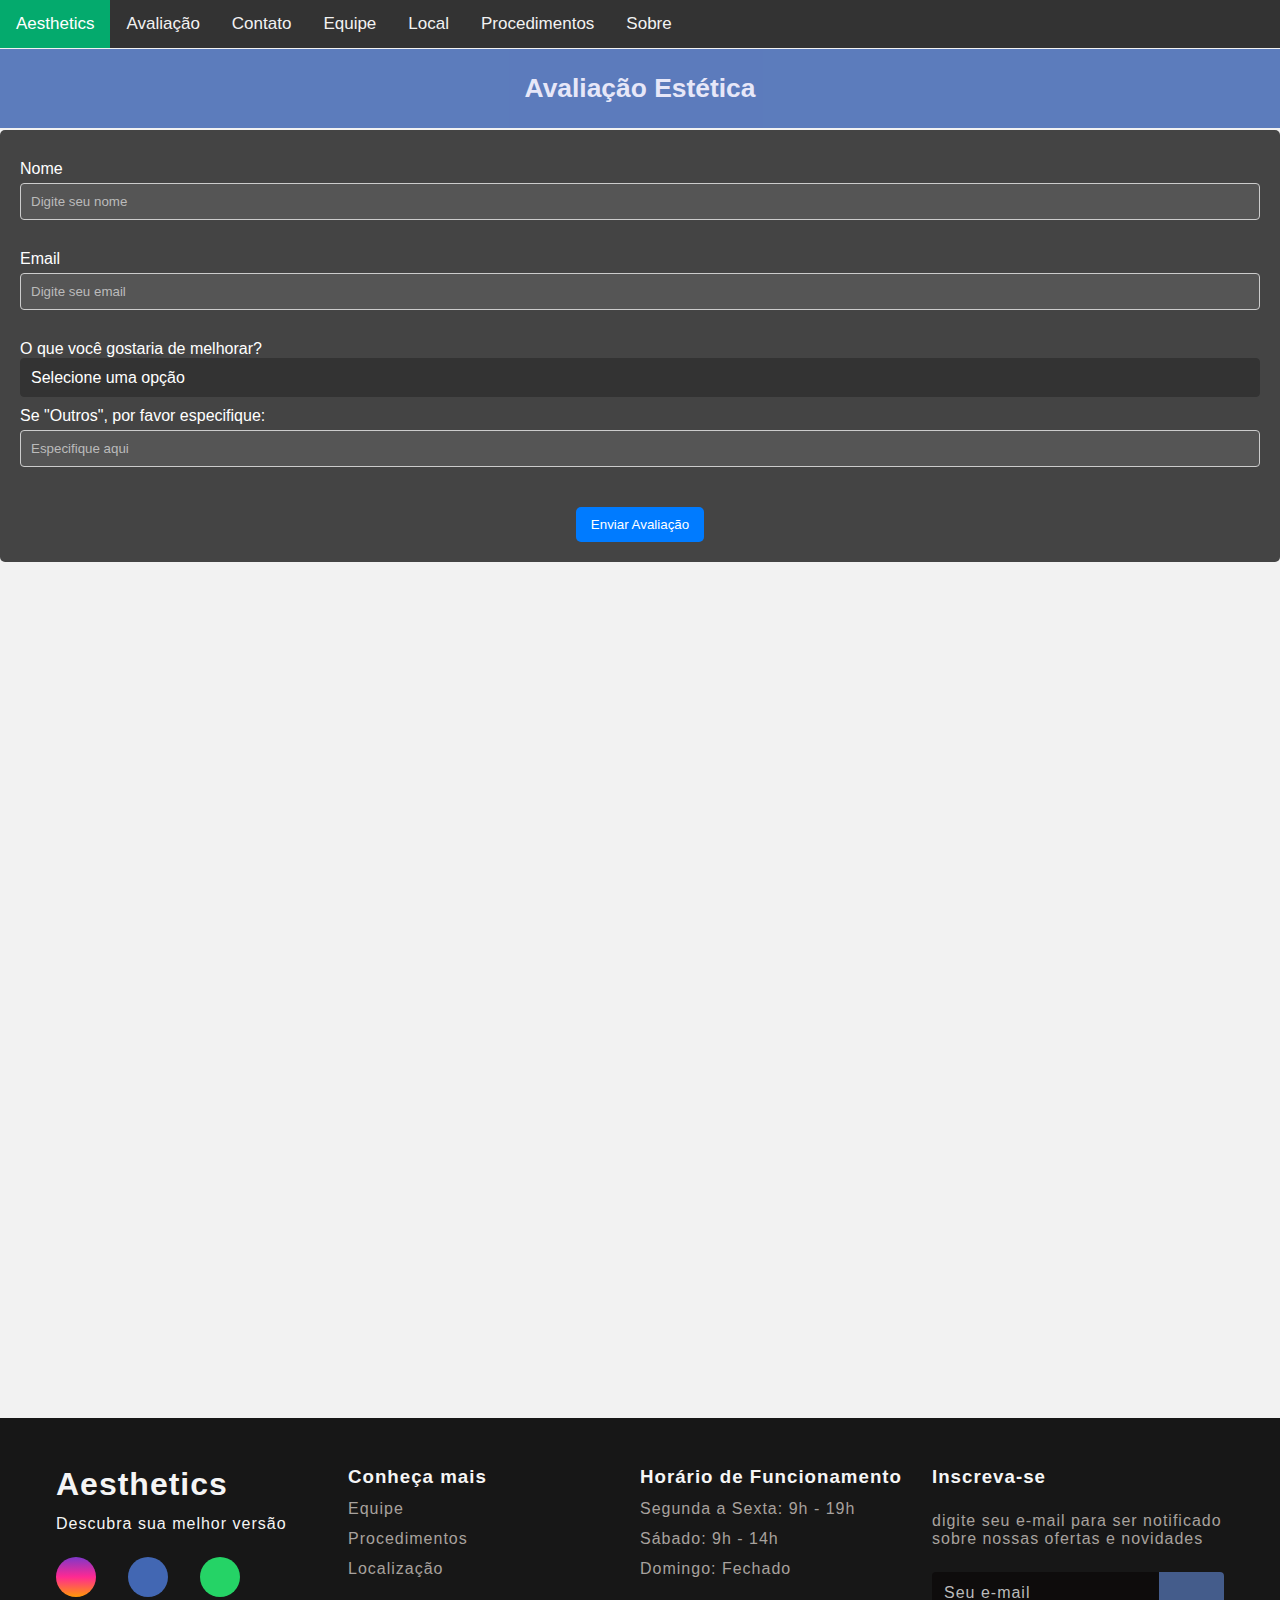
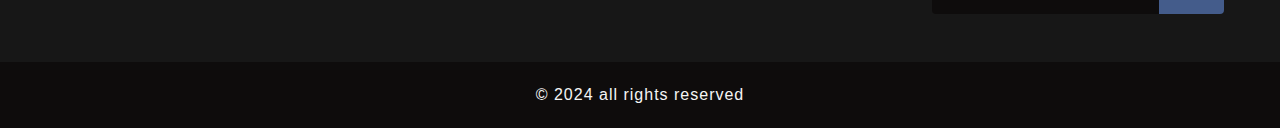
<file: avaliacao.html>
<!DOCTYPE html>
<html lang="en">
<head>
    <meta charset="UTF-8">
    <meta name="viewport" content="width=device-width, initial-scale=1.0">
    <title>Aesthetics: Descubra as melhores opções estéticas com nossa avaliação Especializada</title>
    <link rel="stylesheet" href="styles.css">
    <link rel="stylesheet" href="https://cdnjs.cloudflare.com/ajax/libs/font-awesome/4.7.0/css/font-awesome.min.css">    
    <link rel="stylesheet" href="https://cdnjs.cloudflare.com/ajax/libs/font-awesome/6.6.0/css/all.min.css" integrity="sha512-Kc323vGBEqzTmouAECnVceyQqyqdsSiqLQISBL29aUW4U/M7pSPA/gEUZQqv1cwx4OnYxTxve5UMg5GT6L4JJg==" crossorigin="anonymous" referrerpolicy="no-referrer" />
</head>
<body>

<div class="topnav" id="myTopnav">
  <a href="index.html" class="active">Aesthetics</a>
  <a href="avaliacao.html">Avaliação</a>
  <a href="contato.html">Contato</a>
  <a href="Equipe.html">Equipe</a>
  <a href="local.html">Local</a>
  <a href="procedimentos.html">Procedimentos</a>
  <a href="sobre.html">Sobre</a>
  <a href="javascript:void(0);" class="icon" onclick="myFunction()">
    <i class="fa fa-bars"></i>
  </a>
</div>

<main>
  <div class="container">
    <div id="titulo">
      <h2>Avaliação Estética</h2>
    </div>
    <form action="https://formspree.io/f/xnnqnzvj" method="POST" class="form-container">
        <label for="name">Nome</label>
        <input type="text" id="name" name="name" placeholder="Digite seu nome" required>

        <label for="email">Email</label>
        <input type="email" id="email" name="email" placeholder="Digite seu email" required>

        <label for="improvement">O que você gostaria de melhorar?</label>
        <select id="improvement" name="improvement" required>
            <option value="">Selecione uma opção</option>
            <option value="Emagrecimento">Emagrecimento</option>
            <option value="Definição muscular">Definição muscular</option>
            <option value="Celulite">Celulite</option>
            <option value="Flacidez corporal">Flacidez corporal</option>
            <option value="Estrias">Estrias</option>
            <option value="Contorno corporal">Contorno corporal</option>
            <option value="Pele mais jovem">Pele mais jovem</option>
            <option value="Olheiras">Olheiras</option>
            <option value="Rugas">Rugas</option>
            <option value="Pele com acne">Pele com acne</option>
            <option value="Tônus facial">Tônus facial</option>
            <option value="Hidratação facial">Hidratação facial</option>
            <option value="Outros">Outros</option>
        </select>

        <label for="other">Se "Outros", por favor especifique:</label>
        <input type="text" id="other" name="other" placeholder="Especifique aqui">

        <button type="submit" class="btn">Enviar Avaliação</button>
      </form>
  </div>
</main>
<script>
  document.querySelector('.form-container').addEventListener('submit', function(event) {
      event.preventDefault(); 
  
      const formData = new FormData(this);
      const successMessage = document.createElement('div');
      successMessage.style.color = 'green';
      successMessage.textContent = 'Avaliação enviada com sucesso! Retornaremos em breve.';
  
      
      fetch('https://formspree.io/f/xnnqnzvj', {
          method: 'POST',
          headers: {
              'Accept': 'application/json'
          },
          body: formData
      })
      .then(response => {
          if (response.ok) {
              this.appendChild(successMessage); 
              this.reset(); 
              setTimeout(() => {
                  successMessage.remove(); 
              }, 10000);
          } else {
              throw new Error('Erro ao enviar o formulário');
          }
      })
      .catch(error => {
          console.error('Erro:', error);
      });
  });
  </script>
  

<script>
function myFunction() {
    var x = document.getElementById("myTopnav");
    if (x.className === "topnav") {
        x.className += " responsive";
    } else {
        x.className = "topnav";
    }
}
</script>

<footer>
  <div id="footer_content">
    <div id="footer_contacts">
      <h1>Aesthetics</h1>
      <p>Descubra sua melhor versão </p>

      <div id="footer_social_media">
        <a href="https://www.instagram.com" class="footer-link" id="instagram">
          <i class="fa-brands fa-instagram"></i>
        </a>
        <a href="https://www.facebook.com" class="footer-link" id="facebook">
          <i class="fa-brands fa-facebook-f"></i>
        </a>
        <a href="https://wa.me/" class="footer-link" id="whatsapp">
          <i class="fa-brands fa-whatsapp"></i>
        </a>
      </div>
    </div>

    <ul class="footer-list">
      <li>
        <h3>Conheça mais</h3>
      </li>
      <li>
        <a href="Equipe.html" class="footer-link">Equipe</a>
      </li>
      <li>
        <a href="procedimentos.html" class="footer-link">Procedimentos</a>
      </li>
      <li>
        <a href="local.html" class="footer-link">Localização</a>
      </li>
    </ul>

    <ul class="footer-list" id="week">
      <li>
        <h3>Horário de Funcionamento</h3>
      </li>
      <li class="hour">Segunda a Sexta: 9h - 19h</li>
      <li class="hour">Sábado: 9h - 14h</li>
      <li class="hour">Domingo: Fechado</li>
    </ul>

    <div id="footer_subscribe">
      <h3>Inscreva-se</h3>
      <p>digite seu e-mail para ser notificado sobre nossas ofertas e novidades</p>
    
      <div id="input_group">
        <input type="email" id="email" placeholder="Seu e-mail" required>
        <button type="submit" id="submitf">
          <i class="fa-regular fa-envelope"></i>
        </button>
      </div>
      <div id="success-message" style="display: none; color: green;">Inscrição realizada com sucesso!</div>
    </div>
  </div>
  <div id="footer_copyright">
    &#169 2024 all rights reserved
  </div>
</footer>

<script>
 document.getElementById('submitf').addEventListener('click', function(event) {
    event.preventDefault(); // Evita o redirecionamento do formulário

    const emailInput = document.getElementById('email');
    const successMessage = document.getElementById('success-message');

    
    fetch('https://formspree.io/f/xrbgbywb', {
        method: 'POST',
        headers: {
            'Accept': 'application/json',
            'Content-Type': 'application/json'
        },
        body: JSON.stringify({ email: emailInput.value })
    })
    .then(response => {
        if (response.ok) {
            successMessage.style.display = 'block'; 
            emailInput.value = ''; 
            setTimeout(() => {
                successMessage.style.display = 'none';
            }, 3000);
        } else {
            throw new Error('Erro ao enviar o formulário');
        }
    })
    .catch(error => {
        console.error('Erro:', error);
    });
});


document.getElementById('input_group').addEventListener('click', function() {
    const successMessage = document.getElementById('success-message');
    successMessage.style.display = 'none';
});

</script>

</body>
</html>
</file>
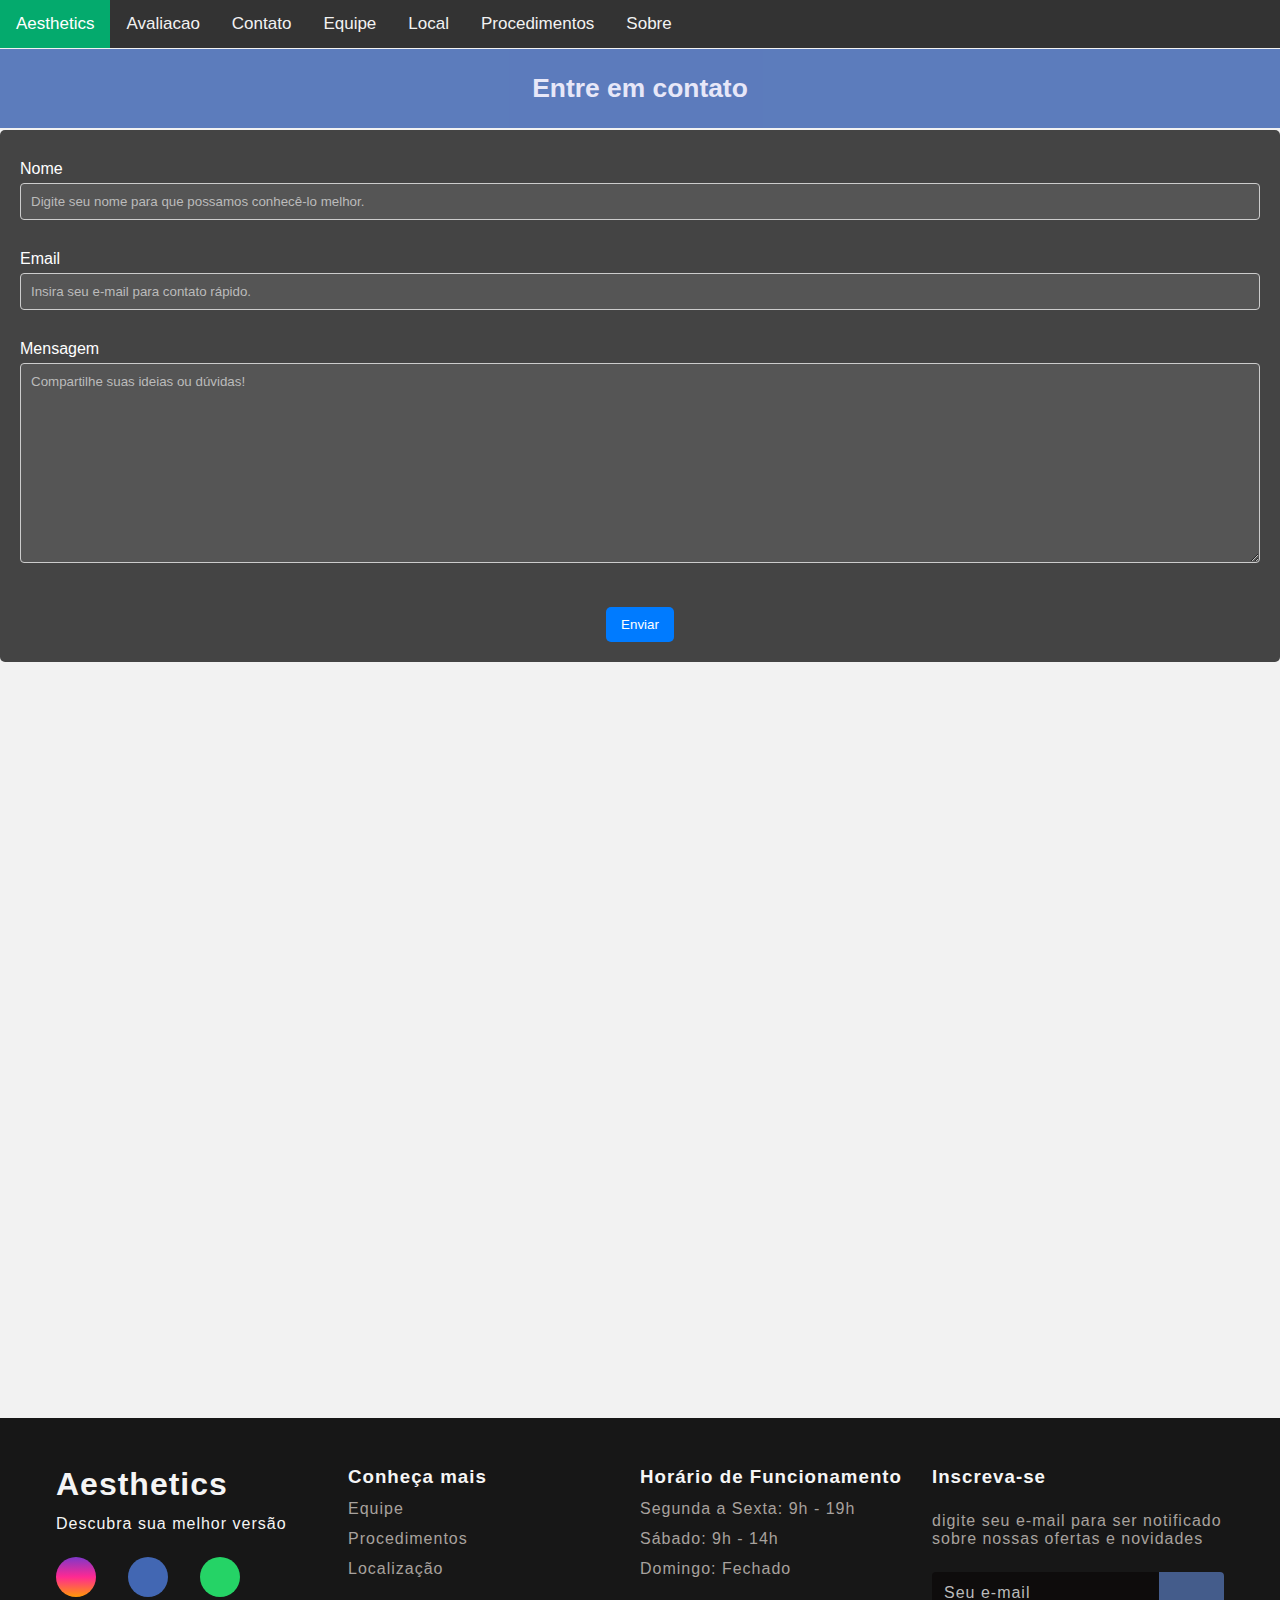
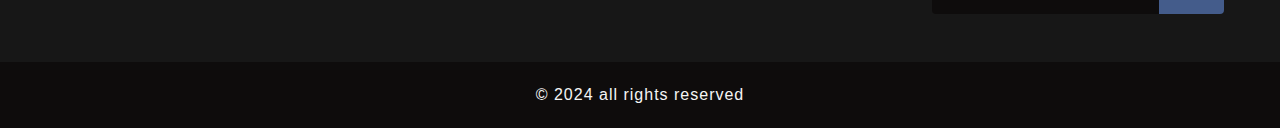
<file: contato.html>
<!DOCTYPE html>
<html lang="en">
<head>
    <meta charset="UTF-8">
    <meta name="viewport" content="width=device-width, initial-scale=1.0">
    <title>Aesthetics: Contate-nos</title>
    <link rel="stylesheet" href="styles.css">
    <link rel="stylesheet" href="https://cdnjs.cloudflare.com/ajax/libs/font-awesome/4.7.0/css/font-awesome.min.css">    
    <link rel="stylesheet" href="https://cdnjs.cloudflare.com/ajax/libs/font-awesome/6.6.0/css/all.min.css" integrity="sha512-Kc323vGBEqzTmouAECnVceyQqyqdsSiqLQISBL29aUW4U/M7pSPA/gEUZQqv1cwx4OnYxTxve5UMg5GT6L4JJg==" crossorigin="anonymous" referrerpolicy="no-referrer" />

</head>
<body>
 
 

<div class="topnav" id="myTopnav">
  <a href="index.html" class="active">Aesthetics</a>
  <a href="avaliacao.html">Avaliacao</a>
  <a href="contato.html">Contato</a>
  <a href="Equipe.html">Equipe</a>
  <a href="local.html">Local</a>
  <a href="procedimentos.html">Procedimentos</a>
  <a href="sobre.html">Sobre</a>
    <a href="javascript:void(0);" class="icon" onclick="myFunction()">
    <i class="fa fa-bars"></i>
  </a>
</div>
<main>
  <div id="titulo">
    <h2>Entre em contato </h2>
  </div>
    <form action="https://formspree.io/f/mjkvylbv" method="POST" class="form-container">
        <label for="name">Nome</label>
        <input type="text" id="name" name="name" placeholder="Digite seu nome para que possamos conhecê-lo melhor." required>
    
        <label for="email">Email</label>
        <input type="email" id="email" name="email" placeholder="Insira seu e-mail para contato rápido." required>
    
        <label for="message">Mensagem</label>
        <textarea id="message" name="message" placeholder="Compartilhe suas ideias ou dúvidas!" required></textarea>
    
        <button class="btn">Enviar</button>
      </form>
</main>
<script>
  document.querySelector('.form-container').addEventListener('submit', function(event) {
      event.preventDefault(); // Evita o redirecionamento do formulário
  
      const formData = new FormData(this);
      const successMessage = document.createElement('div');
      successMessage.style.color = 'green';
      successMessage.textContent = 'Mensagem enviada com sucesso! Retornaremos em breve.';
      
      // Enviar os dados do formulário para o Formspree
      fetch('https://formspree.io/f/mjkvylbv', {
          method: 'POST',
          headers: {
              'Accept': 'application/json'
          },
          body: formData
      })
      .then(response => {
          if (response.ok) {
              this.appendChild(successMessage); 
              this.reset(); 
              setTimeout(() => {
                  successMessage.remove();
              }, 10000);
          } else {
              throw new Error('Erro ao enviar o formulário');
          }
      })
      .catch(error => {
          console.error('Erro:', error);
      });
  });
  </script>
  
       
<script>
    
function myFunction() {
    var x = document.getElementById("myTopnav");
    if (x.className === "topnav") {
      x.className += " responsive";
    } else {
      x.className = "topnav";
    }
  }
</script>
  <script>var copy =document.querySelector(".logos-slide").cloneNode(true);
  document.querySelector(".logos").appendChild(copy);
  
</script>
<footer>
  <div id="footer_content">
    <div id="footer_contacts">
      <h1>Aesthetics</h1>
      <p>Descubra sua melhor versão </p>

      <div id="footer_social_media">
        <a href="https://www.instagram.com" class="footer-link" id="instagram">
          <i class="fa-brands fa-instagram"></i>
        </a>
        <a href="https://www.facebook.com" class="footer-link" id="facebook">
          <i class="fa-brands fa-facebook-f"></i>
        </a>
        <a href="https://wa.me/" class="footer-link" id="whatsapp">
          <i class="fa-brands fa-whatsapp"></i>
        </a>
      </div>
    </div>

    <ul class="footer-list">
      <li>
        <h3>Conheça mais</h3>
      </li>
      <li>
        <a href="Equipe.html" class="footer-link">Equipe</a>
      </li>
      <li>
        <a href="procedimentos.html" class="footer-link">Procedimentos</a>
      </li>
      <li>
        <a href="local.html" class="footer-link">Localização</a>
      </li>
    </ul>

    <ul class="footer-list" id="week">
      <li>
        <h3>Horário de Funcionamento</h3>
      </li>
      <li class="hour">Segunda a Sexta: 9h - 19h</li>
      <li class="hour">Sábado: 9h - 14h</li>
      <li class="hour">Domingo: Fechado</li>
    </ul>

    <div id="footer_subscribe">
      <h3>Inscreva-se</h3>
      <p>digite seu e-mail para ser notificado sobre nossas ofertas e novidades</p>
    
      <div id="input_group">
        <input type="email" id="email" placeholder="Seu e-mail" required>
        <button type="submit" id="submitf">
          <i class="fa-regular fa-envelope"></i>
        </button>
      </div>
      <div id="success-message" style="display: none; color: green;">Inscrição realizada com sucesso!</div>
    </div>
  </div>
  <div id="footer_copyright">
    &#169 2024 all rights reserved
  </div>
</footer>

<script>
 document.getElementById('submitf').addEventListener('click', function(event) {
    event.preventDefault(); // Evita o redirecionamento do formulário

    const emailInput = document.getElementById('email');
    const successMessage = document.getElementById('success-message');

    
    fetch('https://formspree.io/f/xrbgbywb', {
        method: 'POST',
        headers: {
            'Accept': 'application/json',
            'Content-Type': 'application/json'
        },
        body: JSON.stringify({ email: emailInput.value })
    })
    .then(response => {
        if (response.ok) {
            successMessage.style.display = 'block'; 
            emailInput.value = ''; 
            setTimeout(() => {
                successMessage.style.display = 'none';
            }, 3000);
        } else {
            throw new Error('Erro ao enviar o formulário');
        }
    })
    .catch(error => {
        console.error('Erro:', error);
    });
});


document.getElementById('input_group').addEventListener('click', function() {
    const successMessage = document.getElementById('success-message');
    successMessage.style.display = 'none';
});

</script>


</body>


</html>
</file>
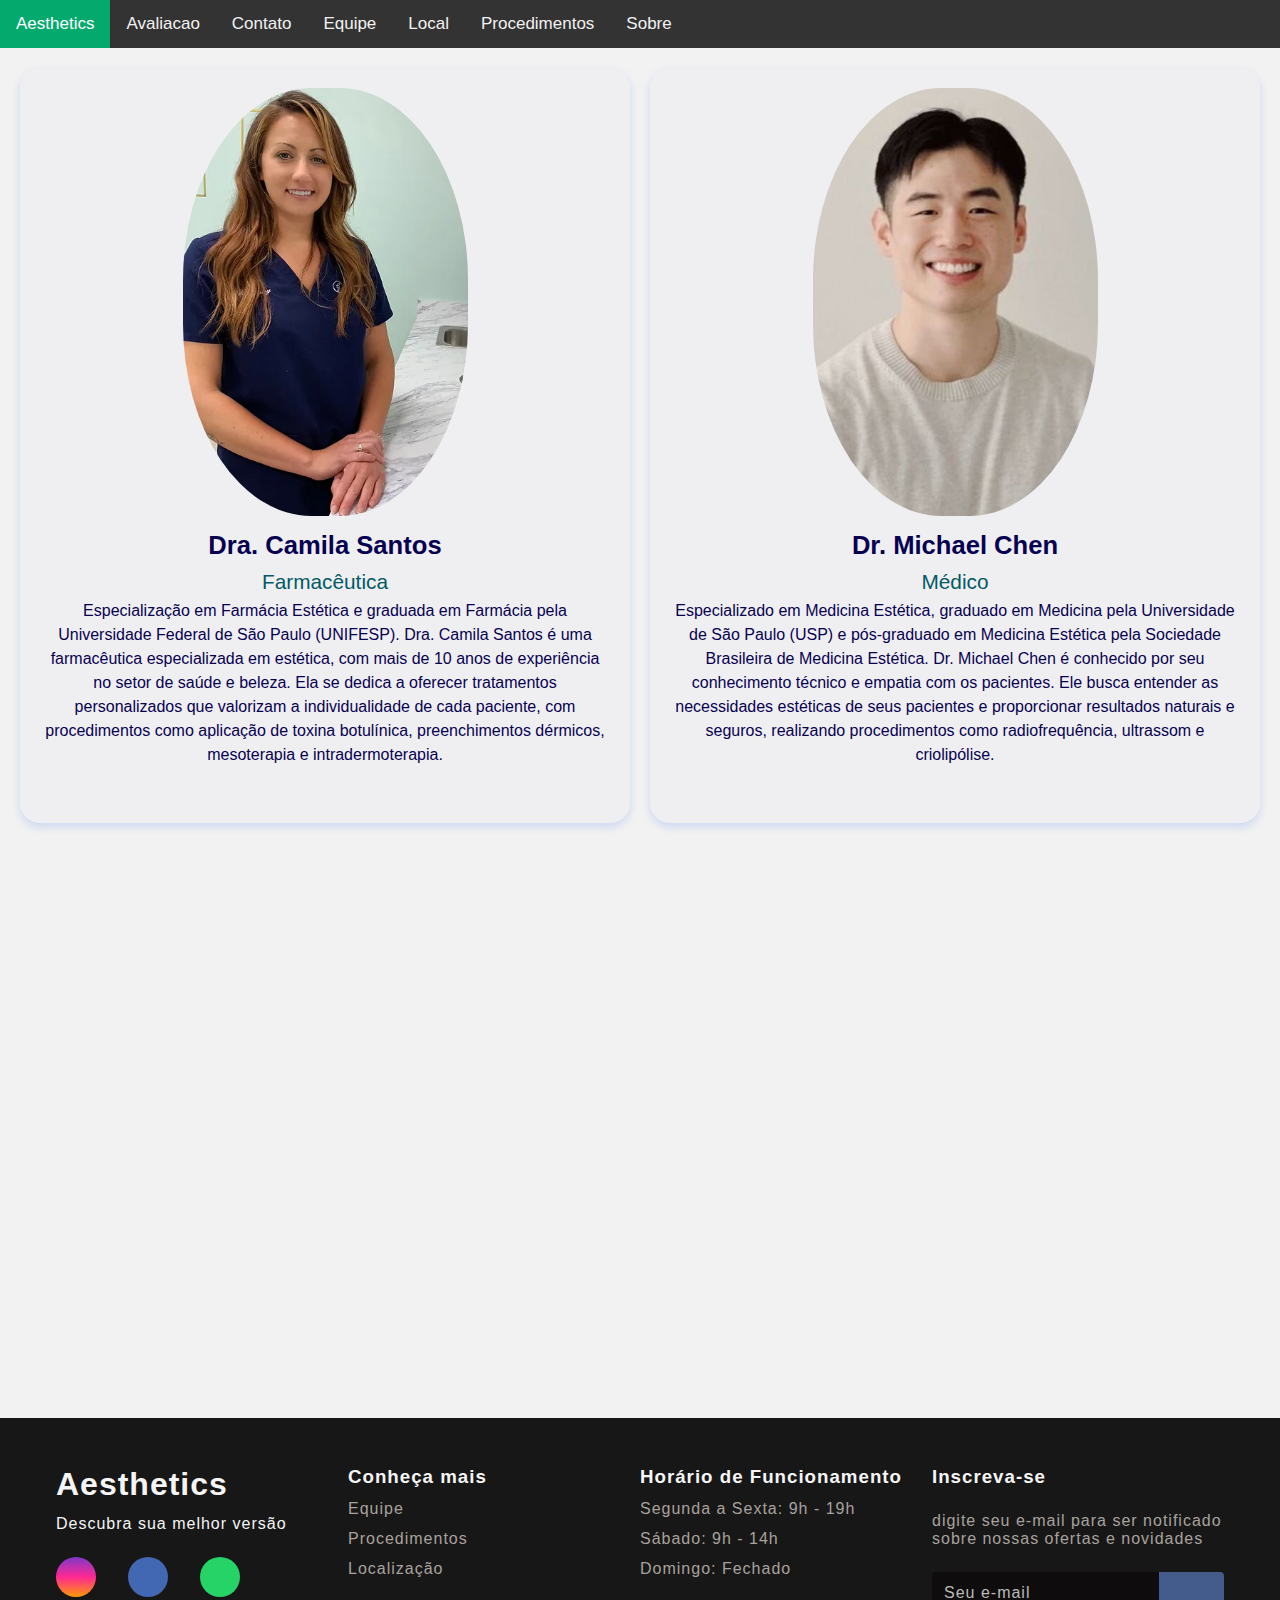
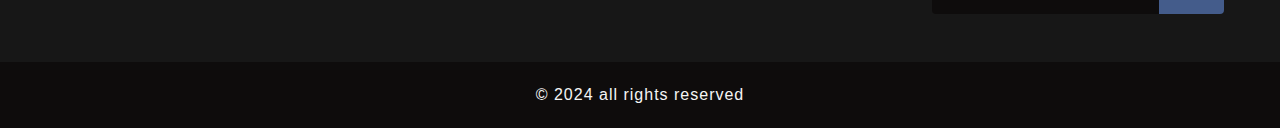
<file: Equipe.html>
<!DOCTYPE html>
<html lang="en">
<head>
    <meta charset="UTF-8">
    <meta name="viewport" content="width=device-width, initial-scale=1.0">
    <title>Aesthetics: Conheça nossa Equipe</title>
    <link rel="stylesheet" href="styles.css">
    <link rel="stylesheet" href="https://cdnjs.cloudflare.com/ajax/libs/font-awesome/4.7.0/css/font-awesome.min.css">    
    <link rel="stylesheet" href="https://cdnjs.cloudflare.com/ajax/libs/font-awesome/6.6.0/css/all.min.css" integrity="sha512-Kc323vGBEqzTmouAECnVceyQqyqdsSiqLQISBL29aUW4U/M7pSPA/gEUZQqv1cwx4OnYxTxve5UMg5GT6L4JJg==" crossorigin="anonymous" referrerpolicy="no-referrer" />

</head>
<body>
 
 

<div class="topnav" id="myTopnav">
  <a href="index.html" class="active">Aesthetics</a>
  <a href="avaliacao.html">Avaliacao</a>
  <a href="contato.html">Contato</a>
  <a href="Equipe.html">Equipe</a>
  <a href="local.html">Local</a>
  <a href="procedimentos.html">Procedimentos</a>
  <a href="sobre.html">Sobre</a>
    <a href="javascript:void(0);" class="icon" onclick="myFunction()">
    <i class="fa fa-bars"></i>
  </a>
</div>
<main>
  <div class="teampage1-container">
    
    <div class="teampage1-box">
      <div class="teampage1-image-wrapper">
        <img src="images/equipe/camilasantos.png" alt="Dra. Camila Santos" class="teampage1-img">
      </div>
      <div class="teampage1-info">
        <h2 class="teampage1-name">Dra. Camila Santos</h2>
        <p class="teampage1-profissao">Farmacêutica</p>
        <p>Especialização em Farmácia Estética e graduada em Farmácia pela Universidade Federal de São Paulo (UNIFESP). Dra. Camila Santos é uma farmacêutica especializada em estética, com mais de 10 anos de experiência no setor de saúde e beleza. Ela se dedica a oferecer tratamentos personalizados que valorizam a individualidade de cada paciente, com procedimentos como aplicação de toxina botulínica, preenchimentos dérmicos, mesoterapia e intradermoterapia.</p>
        <div class="teampage1-social-links">
          <div class="social-link whatsapp"><a href="https://wa.me/"><i class="fa-brands fa-whatsapp"></i></a></div>
          <div class="social-link linkedin"><a href="https://www.linkedin.com/"><i class="fa-brands fa-linkedin"></i></a></div>
          <div class="social-link instagram"><a href="https://www.instagram.com/"><i class="fa-brands fa-instagram"></i></a></div>
        </div>
      </div>
    </div>
    
    <div class="teampage1-box">
      <div class="teampage1-image-wrapper">
        <img src="images/equipe/michaelchen.jpeg" alt="Dr. Michael Chen" class="teampage1-img">
      </div>
      <div class="teampage1-info">
        <h2 class="teampage1-name">Dr. Michael Chen</h2>
        <p class="teampage1-profissao">Médico</p>
        <p>Especializado em Medicina Estética, graduado em Medicina pela Universidade de São Paulo (USP) e pós-graduado em Medicina Estética pela Sociedade Brasileira de Medicina Estética. Dr. Michael Chen é conhecido por seu conhecimento técnico e empatia com os pacientes. Ele busca entender as necessidades estéticas de seus pacientes e proporcionar resultados naturais e seguros, realizando procedimentos como radiofrequência, ultrassom e criolipólise.</p>
        <div class="teampage1-social-links">
          <div class="social-link whatsapp"><a href="https://wa.me/"><i class="fa-brands fa-whatsapp"></i></a></div>
          <div class="social-link linkedin"><a href="https://www.linkedin.com/"><i class="fa-brands fa-linkedin"></i></a></div>
          <div class="social-link instagram"><a href="https://www.instagram.com/"><i class="fa-brands fa-instagram"></i></a></div>
        </div>
      </div>
    </div>

  </div>
</main>

      
<script>
    
function myFunction() {
    var x = document.getElementById("myTopnav");
    if (x.className === "topnav") {
      x.className += " responsive";
    } else {
      x.className = "topnav";
    }
  }
</script>
  <script>var copy =document.querySelector(".logos-slide").cloneNode(true);
  document.querySelector(".logos").appendChild(copy);
  
</script>
<footer>
  <div id="footer_content">
    <div id="footer_contacts">
      <h1>Aesthetics</h1>
      <p>Descubra sua melhor versão </p>

      <div id="footer_social_media">
        <a href="https://www.instagram.com" class="footer-link" id="instagram">
          <i class="fa-brands fa-instagram"></i>
        </a>
        <a href="https://www.facebook.com" class="footer-link" id="facebook">
          <i class="fa-brands fa-facebook-f"></i>
        </a>
        <a href="https://wa.me/" class="footer-link" id="whatsapp">
          <i class="fa-brands fa-whatsapp"></i>
        </a>
      </div>
    </div>

    <ul class="footer-list">
      <li>
        <h3>Conheça mais</h3>
      </li>
      <li>
        <a href="Equipe.html" class="footer-link">Equipe</a>
      </li>
      <li>
        <a href="procedimentos.html" class="footer-link">Procedimentos</a>
      </li>
      <li>
        <a href="local.html" class="footer-link">Localização</a>
      </li>
    </ul>

    <ul class="footer-list" id="week">
      <li>
        <h3>Horário de Funcionamento</h3>
      </li>
      <li class="hour">Segunda a Sexta: 9h - 19h</li>
      <li class="hour">Sábado: 9h - 14h</li>
      <li class="hour">Domingo: Fechado</li>
    </ul>

    <div id="footer_subscribe">
      <h3>Inscreva-se</h3>
      <p>digite seu e-mail para ser notificado sobre nossas ofertas e novidades</p>
    
      <div id="input_group">
        <input type="email" id="email" placeholder="Seu e-mail" required>
        <button type="submit" id="submitf">
          <i class="fa-regular fa-envelope"></i>
        </button>
      </div>
      <div id="success-message" style="display: none; color: green;">Inscrição realizada com sucesso!</div>
    </div>
  </div>
  <div id="footer_copyright">
    &#169 2024 all rights reserved
  </div>
</footer>

<script>
 document.getElementById('submitf').addEventListener('click', function(event) {
    event.preventDefault(); // Evita o redirecionamento do formulário

    const emailInput = document.getElementById('email');
    const successMessage = document.getElementById('success-message');

    
    fetch('https://formspree.io/f/xrbgbywb', {
        method: 'POST',
        headers: {
            'Accept': 'application/json',
            'Content-Type': 'application/json'
        },
        body: JSON.stringify({ email: emailInput.value })
    })
    .then(response => {
        if (response.ok) {
            successMessage.style.display = 'block'; 
            emailInput.value = ''; 
            setTimeout(() => {
                successMessage.style.display = 'none';
            }, 3000);
        } else {
            throw new Error('Erro ao enviar o formulário');
        }
    })
    .catch(error => {
        console.error('Erro:', error);
    });
});


document.getElementById('input_group').addEventListener('click', function() {
    const successMessage = document.getElementById('success-message');
    successMessage.style.display = 'none';
});

</script>


</body>


</html>
</file>
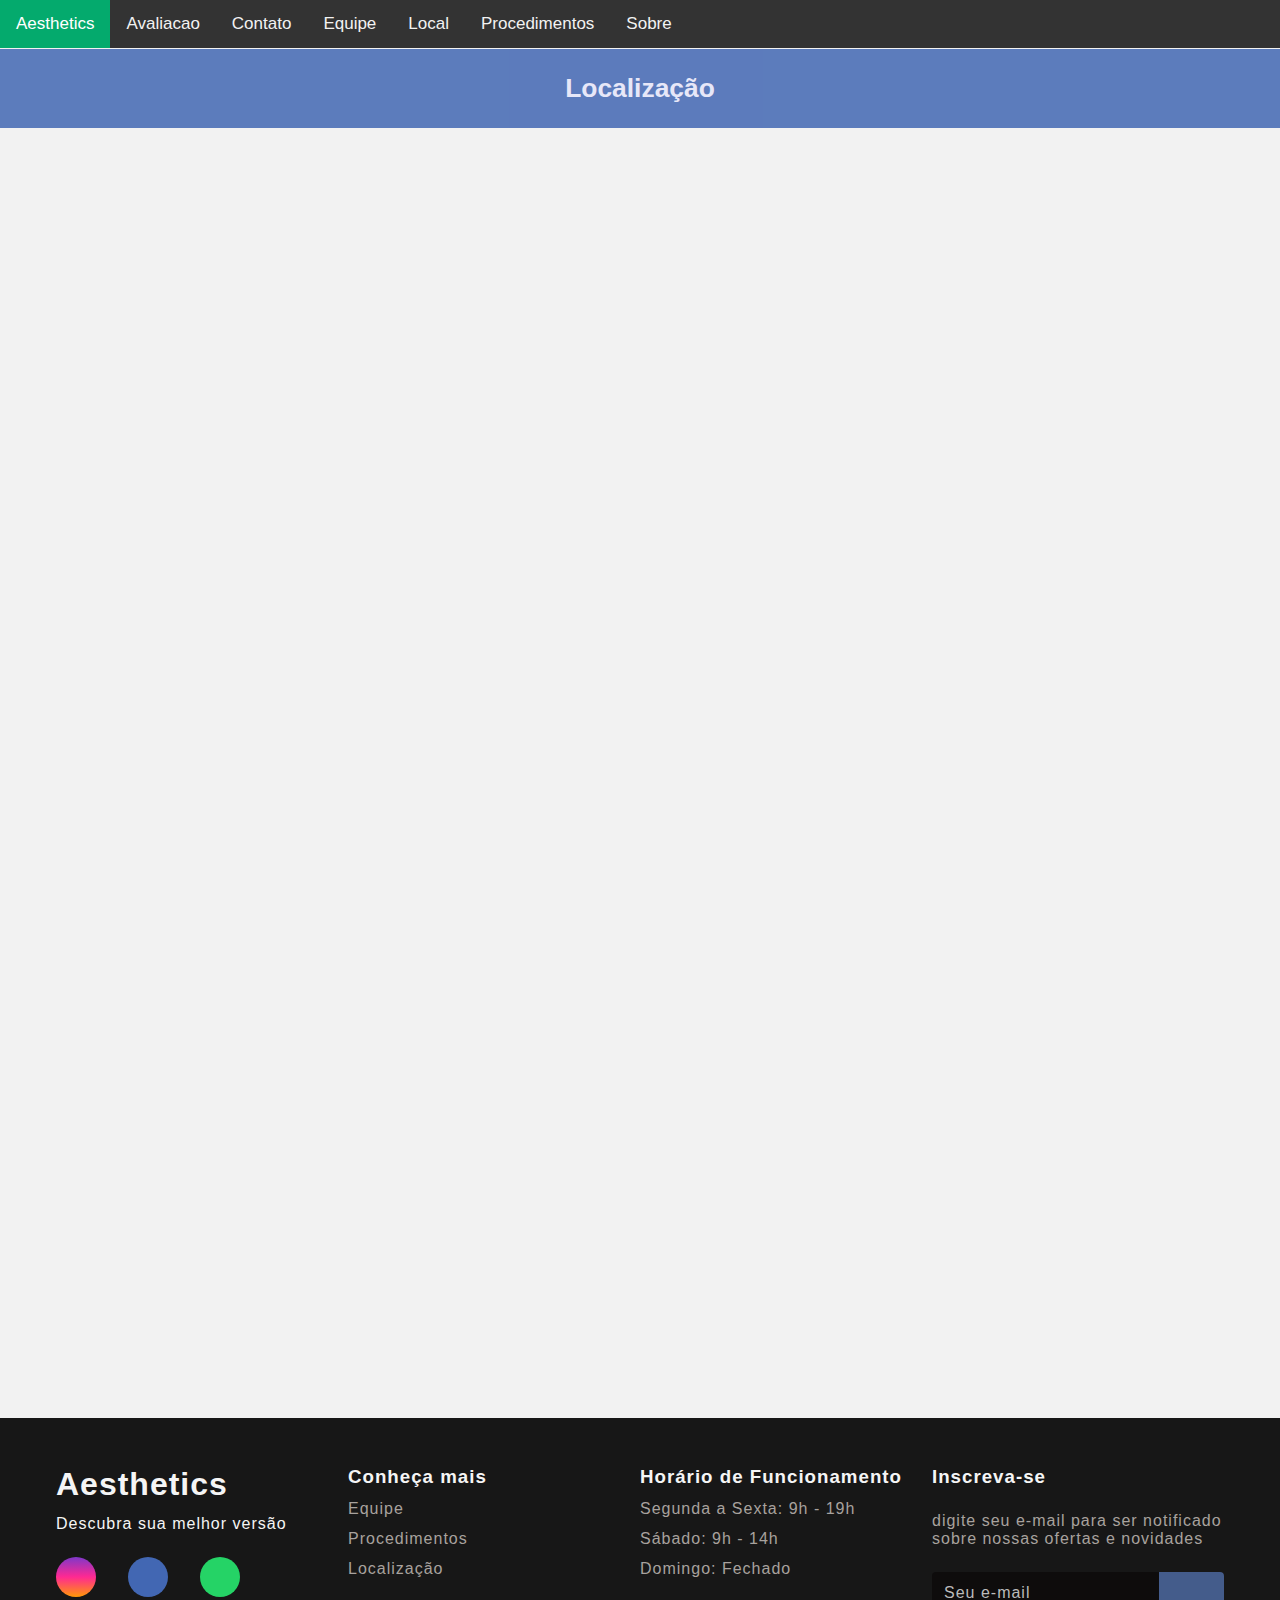
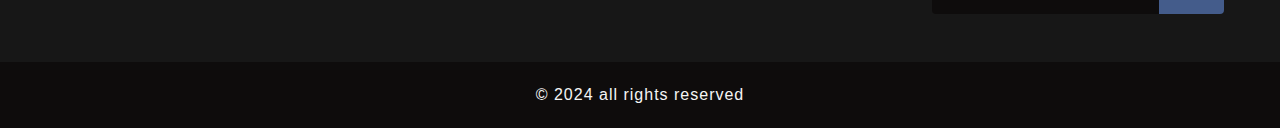
<file: local.html>
<!DOCTYPE html>
<html lang="en">
<head>
    <meta charset="UTF-8">
    <meta name="viewport" content="width=device-width, initial-scale=1.0">
    <title>Aesthetics: Venha visitar</title>
    <link rel="stylesheet" href="styles.css">
    <link rel="stylesheet" href="https://cdnjs.cloudflare.com/ajax/libs/font-awesome/4.7.0/css/font-awesome.min.css">    
    <link rel="stylesheet" href="https://cdnjs.cloudflare.com/ajax/libs/font-awesome/6.6.0/css/all.min.css" integrity="sha512-Kc323vGBEqzTmouAECnVceyQqyqdsSiqLQISBL29aUW4U/M7pSPA/gEUZQqv1cwx4OnYxTxve5UMg5GT6L4JJg==" crossorigin="anonymous" referrerpolicy="no-referrer" />

</head>
<body>
 
 

<div class="topnav" id="myTopnav">
  <a href="index.html" class="active">Aesthetics</a>
  <a href="avaliacao.html">Avaliacao</a>
  <a href="contato.html">Contato</a>
  <a href="Equipe.html">Equipe</a>
  <a href="local.html">Local</a>
  <a href="procedimentos.html">Procedimentos</a>
  <a href="sobre.html">Sobre</a>
    <a href="javascript:void(0);" class="icon" onclick="myFunction()">
    <i class="fa fa-bars"></i>
  </a>
</div>
<main>
<div class="mapa">
  <div id="titulo">
    <h2>Localização</h2>
  </div>    <iframe src="https://www.google.com/maps/embed?pb=!1m18!1m12!1m3!1d1987.0572480794465!2d-42.78946124112166!3d-5.08518003130718!2m3!1f0!2f0!3f0!3m2!1i1024!2i768!4f13.1!3m3!1m2!1s0x78e39fa13760fb5%3A0x81769cc548a20b47!2sTeresina%20Shopping!5e0!3m2!1spt-BR!2sbr!4v1729615478337!5m2!1spt-BR!2sbr" width="1024" height="576" style="border:0;" allowfullscreen="" loading="lazy" referrerpolicy="no-referrer-when-downgrade"></iframe>
    
</div>


</main>
       

     
<script>
    
function myFunction() {
    var x = document.getElementById("myTopnav");
    if (x.className === "topnav") {
      x.className += " responsive";
    } else {
      x.className = "topnav";
    }
  }
</script>
  <script>var copy =document.querySelector(".logos-slide").cloneNode(true);
  document.querySelector(".logos").appendChild(copy);
  
</script>
<footer>
  <div id="footer_content">
    <div id="footer_contacts">
      <h1>Aesthetics</h1>
      <p>Descubra sua melhor versão </p>

      <div id="footer_social_media">
        <a href="https://www.instagram.com" class="footer-link" id="instagram">
          <i class="fa-brands fa-instagram"></i>
        </a>
        <a href="https://www.facebook.com" class="footer-link" id="facebook">
          <i class="fa-brands fa-facebook-f"></i>
        </a>
        <a href="https://wa.me/" class="footer-link" id="whatsapp">
          <i class="fa-brands fa-whatsapp"></i>
        </a>
      </div>
    </div>

    <ul class="footer-list">
      <li>
        <h3>Conheça mais</h3>
      </li>
      <li>
        <a href="Equipe.html" class="footer-link">Equipe</a>
      </li>
      <li>
        <a href="procedimentos.html" class="footer-link">Procedimentos</a>
      </li>
      <li>
        <a href="local.html" class="footer-link">Localização</a>
      </li>
    </ul>

    <ul class="footer-list" id="week">
      <li>
        <h3>Horário de Funcionamento</h3>
      </li>
      <li class="hour">Segunda a Sexta: 9h - 19h</li>
      <li class="hour">Sábado: 9h - 14h</li>
      <li class="hour">Domingo: Fechado</li>
    </ul>

    <div id="footer_subscribe">
      <h3>Inscreva-se</h3>
      <p>digite seu e-mail para ser notificado sobre nossas ofertas e novidades</p>
    
      <div id="input_group">
        <input type="email" id="email" placeholder="Seu e-mail" required>
        <button type="submit" id="submitf">
          <i class="fa-regular fa-envelope"></i>
        </button>
      </div>
      <div id="success-message" style="display: none; color: green;">Inscrição realizada com sucesso!</div>
    </div>
  </div>
  <div id="footer_copyright">
    &#169 2024 all rights reserved
  </div>
</footer>

<script>
 document.getElementById('submitf').addEventListener('click', function(event) {
    event.preventDefault(); // Evita o redirecionamento do formulário

    const emailInput = document.getElementById('email');
    const successMessage = document.getElementById('success-message');

    
    fetch('https://formspree.io/f/xrbgbywb', {
        method: 'POST',
        headers: {
            'Accept': 'application/json',
            'Content-Type': 'application/json'
        },
        body: JSON.stringify({ email: emailInput.value })
    })
    .then(response => {
        if (response.ok) {
            successMessage.style.display = 'block'; 
            emailInput.value = ''; 
            setTimeout(() => {
                successMessage.style.display = 'none';
            }, 3000);
        } else {
            throw new Error('Erro ao enviar o formulário');
        }
    })
    .catch(error => {
        console.error('Erro:', error);
    });
});


document.getElementById('input_group').addEventListener('click', function() {
    const successMessage = document.getElementById('success-message');
    successMessage.style.display = 'none';
});

</script>


</body>


</html>
</file>
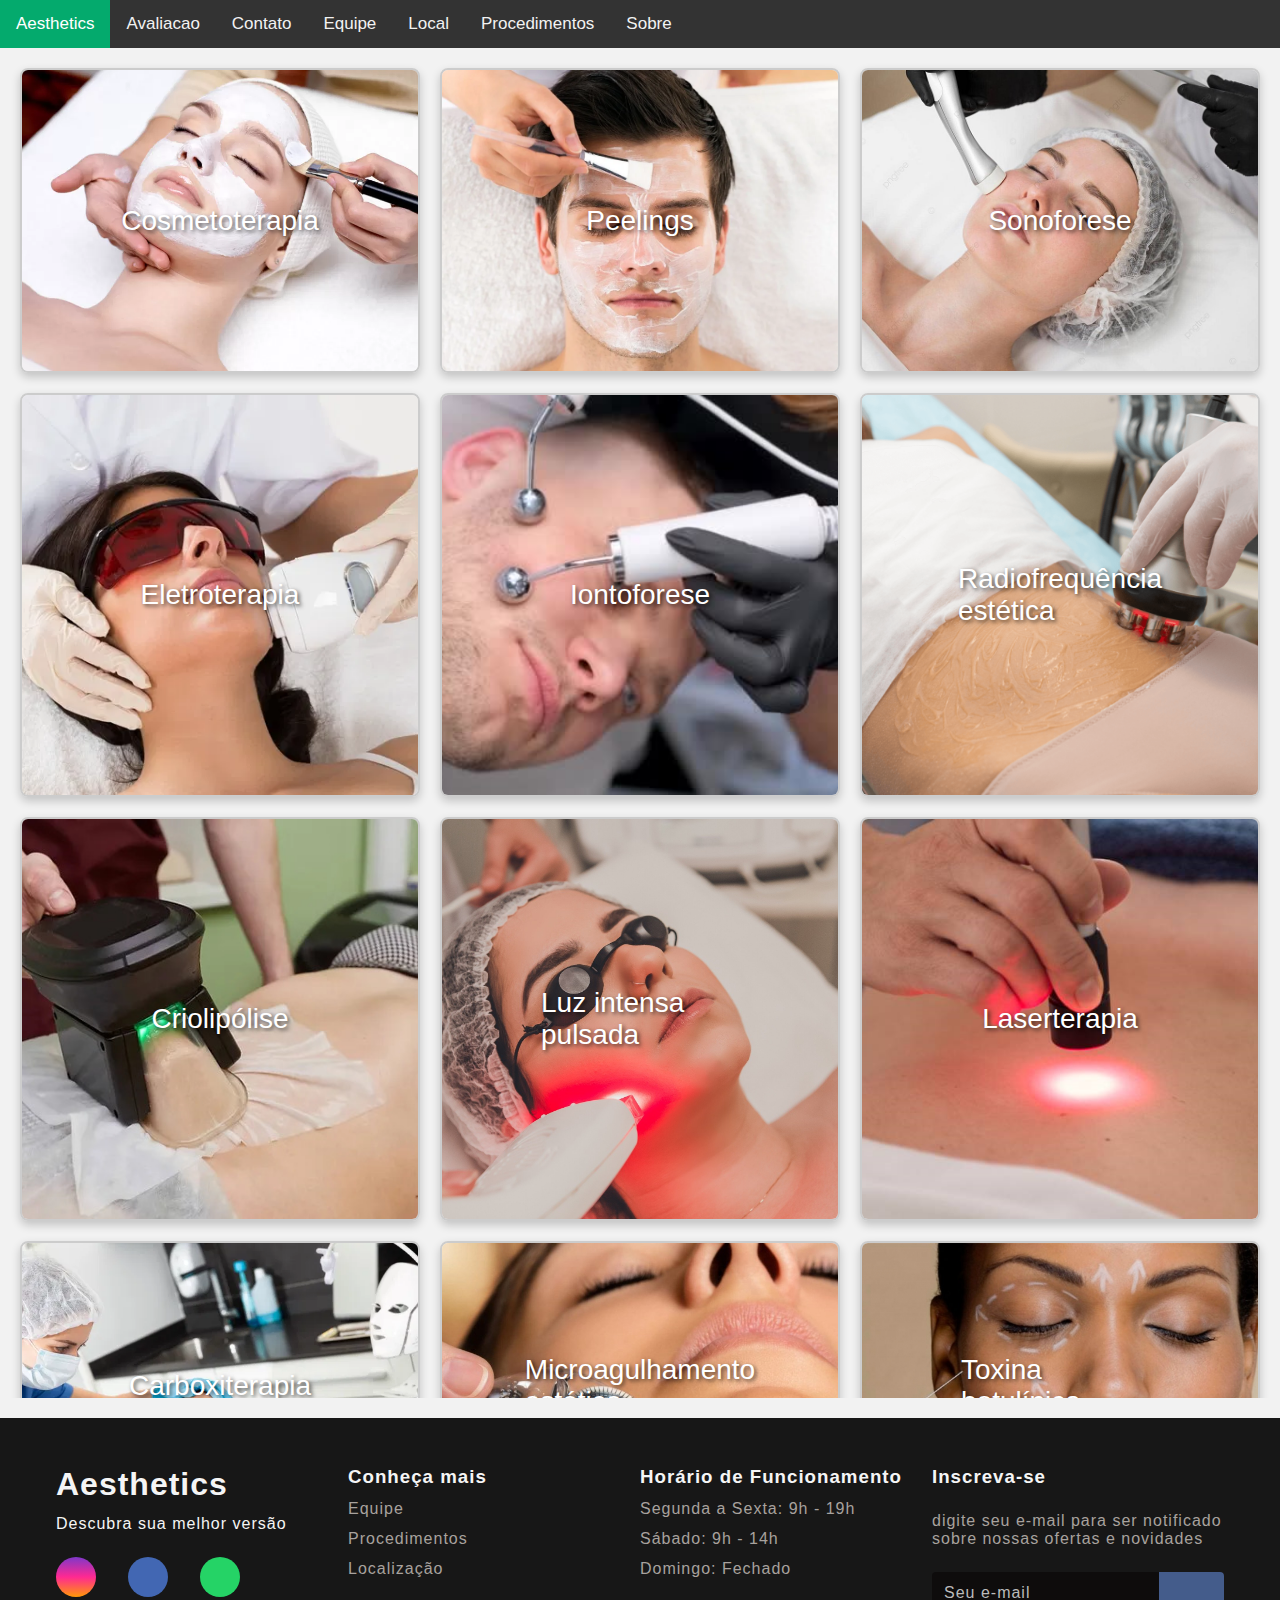
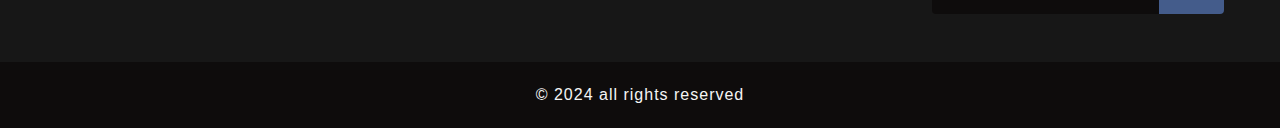
<file: procedimentos.html>
<!DOCTYPE html>
<html lang="en">
<head>
    <meta charset="UTF-8">
    <meta name="viewport" content="width=device-width, initial-scale=1.0">
    <title>Aesthetics: Explore nossas soluções estéticas</title>
    <link rel="stylesheet" href="styles.css">
    <link rel="stylesheet" href="https://cdnjs.cloudflare.com/ajax/libs/font-awesome/4.7.0/css/font-awesome.min.css">    
    <link rel="stylesheet" href="https://cdnjs.cloudflare.com/ajax/libs/font-awesome/6.6.0/css/all.min.css" integrity="sha512-Kc323vGBEqzTmouAECnVceyQqyqdsSiqLQISBL29aUW4U/M7pSPA/gEUZQqv1cwx4OnYxTxve5UMg5GT6L4JJg==" crossorigin="anonymous" referrerpolicy="no-referrer" />

</head>
<body>
 
 

<div class="topnav" id="myTopnav">
  <a href="index.html" class="active">Aesthetics</a>
  <a href="avaliacao.html">Avaliacao</a>
  <a href="contato.html">Contato</a>
  <a href="Equipe.html">Equipe</a>
  <a href="local.html">Local</a>
  <a href="procedimentos.html">Procedimentos</a>
  <a href="sobre.html">Sobre</a>
    <a href="javascript:void(0);" class="icon" onclick="myFunction()">
    <i class="fa fa-bars"></i>
  </a>
</div>
<main>
  
  <div class="info-section">
    <div class="main-content">
        <div class="info-box-wrapper">
            <div class="info-box" id="info1">
                <a href="#info1">
                    <img src="images/slides3/img1.png" alt="Cosmetoterapia" class="info-img">
                    <div class="title">Cosmetoterapia</div>
                </a>
                <div class="info">A cosmetoterapia é um conjunto de tratamentos estéticos que visa melhorar a aparência da pele e tratar problemas específicos. Utiliza produtos cosméticos e técnicas adequadas para proporcionar resultados visíveis, promovendo saúde e bem-estar.</div>
            </div>
            <div class="info-box" id="info2">
                <a href="#info2">
                    <img src="images/slides3/img2.png" alt="Peelings" class="info-img">
                    <div class="title">Peelings</div>
                </a>
                <div class="info">O peeling é um procedimento que remove as camadas superficiais da pele, ajudando a eliminar células mortas e estimular a renovação celular. Pode ser químico, físico ou enzimático.</div>
            </div>
            <div class="info-box" id="info3">
                <a href="#info3">
                    <img src="images/slides3/img3.png" alt="Sonoforese" class="info-img">
                    <div class="title">Sonoforese</div>
                </a>
                <div class="info">A sonoforese utiliza ondas ultrassônicas para aumentar a permeabilidade da pele e facilitar a penetração de ativos terapêuticos. É uma técnica indolor e não invasiva.</div>
            </div>
            <div class="info-box" id="info4">
                <a href="#info4">
                    <img src="images/slides3/img4.png" alt="Eletroterapia" class="info-img">
                    <div class="title">Eletroterapia</div>
                </a>
                <div class="info">A eletroterapia envolve o uso de correntes elétricas para tratar condições da pele, como flacidez, celulite e cicatrizes. Existem várias modalidades, como TENS, correntes galvânicas e microcorrentes.</div>
            </div>
            <div class="info-box" id="info5">
                <a href="#info5">
                    <img src="images/slides3/img5.png" alt="Iontoforese" class="info-img">
                    <div class="title">Iontoforese</div>
                </a>
                <div class="info">A iontoforese utiliza corrente elétrica para facilitar a absorção de substâncias ativas na pele. É frequentemente usada para introduzir medicamentos ou nutrientes na derme.</div>
            </div>
            <div class="info-box" id="info6">
                <a href="#info6">
                    <img src="images/slides3/img6.png" alt="Radiofrequência estética" class="info-img">
                    <div class="title">Radiofrequência estética</div>
                </a>
                <div class="info">A radiofrequência utiliza ondas eletromagnéticas para aquecer as camadas mais profundas da pele, estimulando a produção de colágeno e elastina.</div>
            </div>
            <div class="info-box" id="info7">
                <a href="#info7">
                    <img src="images/slides3/img7.png" alt="Criolipólise" class="info-img">
                    <div class="title">Criolipólise</div>
                </a>
                <div class="info">A criolipólise é um procedimento não invasivo que utiliza o resfriamento controlado para eliminar células de gordura localizada.</div>
            </div>
            <div class="info-box" id="info8">
                <a href="#info8">
                    <img src="images/slides3/img8.png" alt="Luz intensa pulsada" class="info-img">
                    <div class="title">Luz intensa pulsada</div>
                </a>
                <div class="info">A luz intensa pulsada é uma tecnologia que utiliza flashes de luz para tratar diversos problemas de pele, como manchas, rosácea e pelos indesejados.</div>
            </div>
            <div class="info-box" id="info9">
                <a href="#info9">
                    <img src="images/slides3/img9.png" alt="Laserterapia" class="info-img">
                    <div class="title">Laserterapia</div>
                </a>
                <div class="info">A laserterapia utiliza luz laser para realizar tratamentos estéticos, como remoção de manchas, cicatrizes e rejuvenescimento da pele.</div>
            </div>
            <div class="info-box" id="info10">
                <a href="#info10">
                    <img src="images/slides3/img10.png" alt="Carboxiterapia" class="info-img">
                    <div class="title">Carboxiterapia</div>
                </a>
                <div class="info">A carboxiterapia envolve a injeção de gás carbônico sob a pele, melhorando a circulação e promovendo a queima de gordura.</div>
            </div>
            <div class="info-box" id="info11">
                <a href="#info11">
                    <img src="images/slides3/img11.png" alt="Microagulhamento estético" class="info-img">
                    <div class="title">Microagulhamento estético</div>
                </a>
                <div class="info">O microagulhamento consiste na aplicação de pequenas agulhas na pele para estimular a produção de colágeno e elastina.</div>
            </div>
            <div class="info-box" id="info12">
                <a href="#info12">
                    <img src="images/slides3/img12.png" alt="Toxina botulínica" class="info-img">
                    <div class="title">Toxina botulínica</div>
                </a>
                <div class="info">A toxina botulínica é um tratamento estético que suaviza rugas e linhas de expressão, proporcionando um aspecto mais jovem e relaxado ao rosto.</div>
            </div>
            <div class="info-box" id="info13">
                <a href="#info13">
                    <img src="images/slides3/img13.png" alt="Preenchimentos dérmicos" class="info-img">
                    <div class="title">Preenchimentos dérmicos</div>
                </a>
                <div class="info">Os preenchimentos dérmicos são substâncias injetáveis que adicionam volume à pele, restaurando contornos faciais e diminuindo rugas.</div>
            </div>
            <div class="info-box" id="info14">
                <a href="#info14">
                    <img src="images/slides3/img14.png" alt="Intradermoterapia" class="info-img">
                    <div class="title">Intradermoterapia</div>
                </a>
                <div class="info">A intradermoterapia é um tratamento que consiste na aplicação de medicamentos diretamente na pele, utilizando técnicas de microinjeções.</div>
            </div>
            <div class="info-box" id="info15">
                <a href="#info15">
                    <img src="images/slides3/img15.png" alt="Saiba mais" class="info-img">
                    <div class="title">Saiba mais</div>
                </a>
                <div class="info">Para mais informações sobre os procedimentos estéticos e como podem beneficiar você, entre em contato com nossa equipe. Oferecemos consultas personalizadas para discutir suas necessidades e objetivos.</div>
            </div>
        </div>
    </div>
</div>


</main>
       

     
<script>
    
function myFunction() {
    var x = document.getElementById("myTopnav");
    if (x.className === "topnav") {
      x.className += " responsive";
    } else {
      x.className = "topnav";
    }
  }
</script>
  <script>var copy =document.querySelector(".logos-slide").cloneNode(true);
  document.querySelector(".logos").appendChild(copy);
  
</script>
<footer>
  <div id="footer_content">
    <div id="footer_contacts">
      <h1>Aesthetics</h1>
      <p>Descubra sua melhor versão </p>

      <div id="footer_social_media">
        <a href="https://www.instagram.com" class="footer-link" id="instagram">
          <i class="fa-brands fa-instagram"></i>
        </a>
        <a href="https://www.facebook.com" class="footer-link" id="facebook">
          <i class="fa-brands fa-facebook-f"></i>
        </a>
        <a href="https://wa.me/" class="footer-link" id="whatsapp">
          <i class="fa-brands fa-whatsapp"></i>
        </a>
      </div>
    </div>

    <ul class="footer-list">
      <li>
        <h3>Conheça mais</h3>
      </li>
      <li>
        <a href="Equipe.html" class="footer-link">Equipe</a>
      </li>
      <li>
        <a href="procedimentos.html" class="footer-link">Procedimentos</a>
      </li>
      <li>
        <a href="local.html" class="footer-link">Localização</a>
      </li>
    </ul>

    <ul class="footer-list" id="week">
      <li>
        <h3>Horário de Funcionamento</h3>
      </li>
      <li class="hour">Segunda a Sexta: 9h - 19h</li>
      <li class="hour">Sábado: 9h - 14h</li>
      <li class="hour">Domingo: Fechado</li>
    </ul>

    <div id="footer_subscribe">
      <h3>Inscreva-se</h3>
      <p>digite seu e-mail para ser notificado sobre nossas ofertas e novidades</p>
    
      <div id="input_group">
        <input type="email" id="email" placeholder="Seu e-mail" required>
        <button type="submit" id="submitf">
          <i class="fa-regular fa-envelope"></i>
        </button>
      </div>
      <div id="success-message" style="display: none; color: green;">Inscrição realizada com sucesso!</div>
    </div>
  </div>
  <div id="footer_copyright">
    &#169 2024 all rights reserved
  </div>
</footer>

<script>
 document.getElementById('submitf').addEventListener('click', function(event) {
    event.preventDefault(); // Evita o redirecionamento do formulário

    const emailInput = document.getElementById('email');
    const successMessage = document.getElementById('success-message');

    
    fetch('https://formspree.io/f/xrbgbywb', {
        method: 'POST',
        headers: {
            'Accept': 'application/json',
            'Content-Type': 'application/json'
        },
        body: JSON.stringify({ email: emailInput.value })
    })
    .then(response => {
        if (response.ok) {
            successMessage.style.display = 'block'; 
            emailInput.value = ''; 
            setTimeout(() => {
                successMessage.style.display = 'none';
            }, 3000);
        } else {
            throw new Error('Erro ao enviar o formulário');
        }
    })
    .catch(error => {
        console.error('Erro:', error);
    });
});


document.getElementById('input_group').addEventListener('click', function() {
    const successMessage = document.getElementById('success-message');
    successMessage.style.display = 'none';
});

</script>


</body>


</html>
</file>
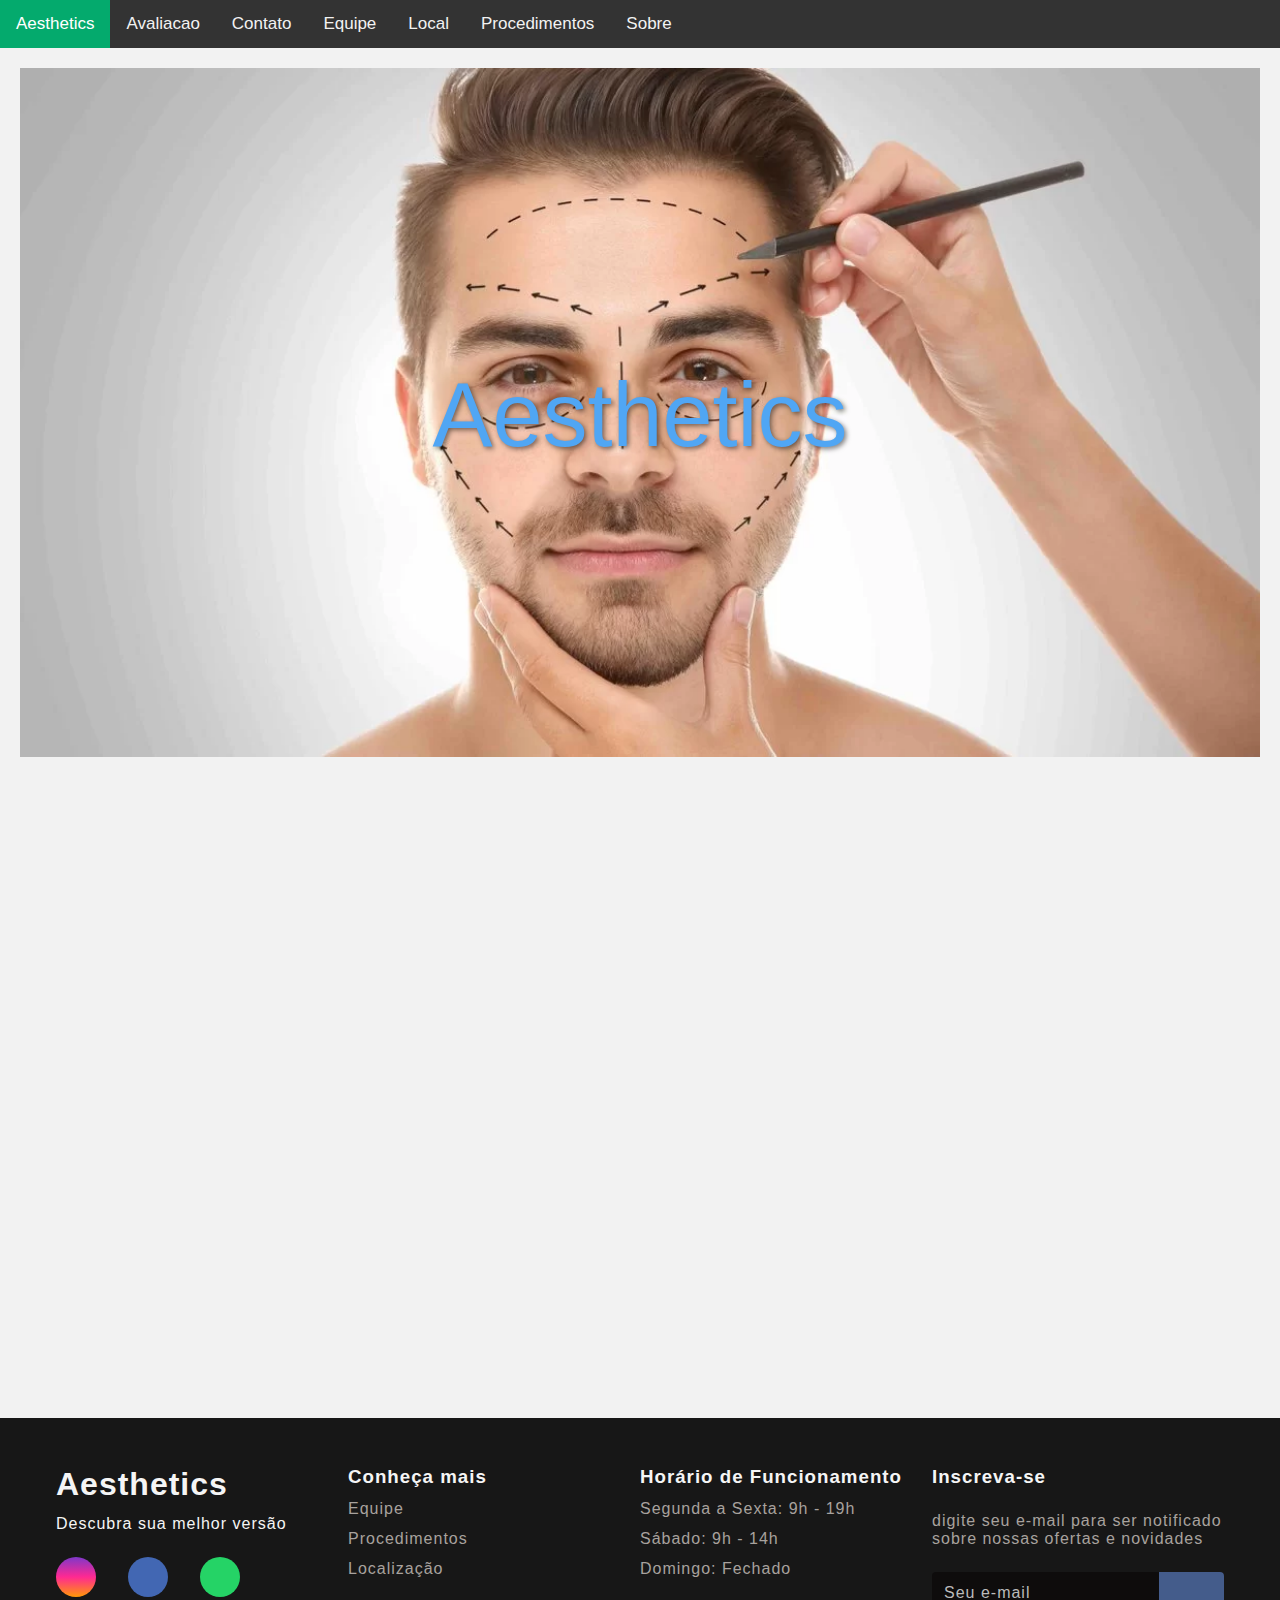
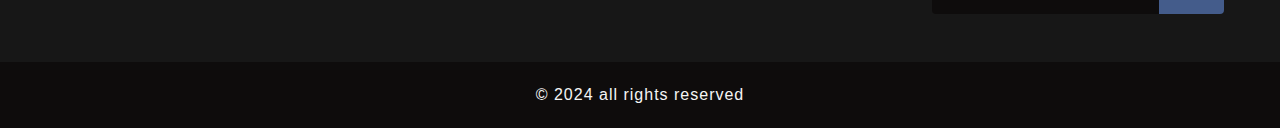
<file: sobre.html>
<!DOCTYPE html>
<html lang="en">
<head>
    <meta charset="UTF-8">
    <meta name="viewport" content="width=device-width, initial-scale=1.0">
    <title>Aesthetics: Entendendo você para melhores resultados</title>
    <link rel="stylesheet" href="styles.css">
    <link rel="stylesheet" href="https://cdnjs.cloudflare.com/ajax/libs/font-awesome/4.7.0/css/font-awesome.min.css">    
    <link rel="stylesheet" href="https://cdnjs.cloudflare.com/ajax/libs/font-awesome/6.6.0/css/all.min.css" integrity="sha512-Kc323vGBEqzTmouAECnVceyQqyqdsSiqLQISBL29aUW4U/M7pSPA/gEUZQqv1cwx4OnYxTxve5UMg5GT6L4JJg==" crossorigin="anonymous" referrerpolicy="no-referrer" />

</head>
<body>
 
 

<div class="topnav" id="myTopnav">
  <a href="index.html" class="active">Aesthetics</a>
  <a href="avaliacao.html">Avaliacao</a>
  <a href="contato.html">Contato</a>
  <a href="Equipe.html">Equipe</a>
  <a href="local.html">Local</a>
  <a href="procedimentos.html">Procedimentos</a>
  <a href="sobre.html">Sobre</a>
    <a href="javascript:void(0);" class="icon" onclick="myFunction()">
    <i class="fa fa-bars"></i>
  </a>
</div>
<main>
  <div class="aboutUs1">
    <div class="image-container">
      <img src="images/sobre/face.webp" alt="Nossa Empresa" class="aboutUs-image" />
      <a href="https://www.instagram.com/" target="_blank" class="instagram-icon">
        <i class="fab fa-instagram"></i> 
      </a>
    </div>
    
    <div id="companyName" class="aboutUs-text" onclick="showAboutUsLeft()">Aesthetics</div>
    <div id="aboutUsLeft" class="aboutUs-text hidden" onclick="showAboutUsRight()">
      <p>Na Aesthetics, oferecemos tratamentos estéticos de alta qualidade em um ambiente acolhedor e profissional. Nossa equipe, composta pela Dra. Camila e pelo Dr. Michael, está preparada para atendê-lo com excelência e atenção, assegurando uma experiência única e transformadora.</p>
    </div>
    <div id="aboutUsRight" class="aboutUs-text hidden" onclick="showCompanyName()">
      <p>Acreditamos que a beleza vai além da aparência; ela está diretamente ligada à autoestima e ao autocuidado. Venha nos visitar e descubra como podemos ajudá-lo em sua jornada estética, promovendo seu bem-estar e autoconfiança.</p>
    </div>
  </div>
</main>

<script>
function showAboutUsLeft() {
    document.getElementById('companyName').classList.add('hidden'); 
    document.getElementById('aboutUsLeft').classList.remove('hidden'); 
    document.getElementById('aboutUsRight').classList.add('hidden'); 
}

function showAboutUsRight() {
    document.getElementById('aboutUsLeft').classList.add('hidden'); 
    document.getElementById('aboutUsRight').classList.remove('hidden'); 
}

function showCompanyName() {
    document.getElementById('aboutUsRight').classList.add('hidden'); 
    document.getElementById('companyName').classList.remove('hidden');
    document.getElementById('aboutUsLeft').classList.add('hidden'); 
}
</script>
  
<script>
    
function myFunction() {
    var x = document.getElementById("myTopnav");
    if (x.className === "topnav") {
      x.className += " responsive";
    } else {
      x.className = "topnav";
    }
  }
</script>
  <script>var copy =document.querySelector(".logos-slide").cloneNode(true);
  document.querySelector(".logos").appendChild(copy);
  
</script>
<footer>
  <div id="footer_content">
    <div id="footer_contacts">
      <h1>Aesthetics</h1>
      <p>Descubra sua melhor versão </p>

      <div id="footer_social_media">
        <a href="https://www.instagram.com" class="footer-link" id="instagram">
          <i class="fa-brands fa-instagram"></i>
        </a>
        <a href="https://www.facebook.com" class="footer-link" id="facebook">
          <i class="fa-brands fa-facebook-f"></i>
        </a>
        <a href="https://wa.me/" class="footer-link" id="whatsapp">
          <i class="fa-brands fa-whatsapp"></i>
        </a>
      </div>
    </div>

    <ul class="footer-list">
      <li>
        <h3>Conheça mais</h3>
      </li>
      <li>
        <a href="Equipe.html" class="footer-link">Equipe</a>
      </li>
      <li>
        <a href="procedimentos.html" class="footer-link">Procedimentos</a>
      </li>
      <li>
        <a href="local.html" class="footer-link">Localização</a>
      </li>
    </ul>

    <ul class="footer-list" id="week">
      <li>
        <h3>Horário de Funcionamento</h3>
      </li>
      <li class="hour">Segunda a Sexta: 9h - 19h</li>
      <li class="hour">Sábado: 9h - 14h</li>
      <li class="hour">Domingo: Fechado</li>
    </ul>

    <div id="footer_subscribe">
      <h3>Inscreva-se</h3>
      <p>digite seu e-mail para ser notificado sobre nossas ofertas e novidades</p>
    
      <div id="input_group">
        <input type="email" id="email" placeholder="Seu e-mail" required>
        <button type="submit" id="submitf">
          <i class="fa-regular fa-envelope"></i>
        </button>
      </div>
      <div id="success-message" style="display: none; color: green;">Inscrição realizada com sucesso!</div>
    </div>
  </div>
  <div id="footer_copyright">
    &#169 2024 all rights reserved
  </div>
</footer>

<script>
 document.getElementById('submitf').addEventListener('click', function(event) {
    event.preventDefault(); // Evita o redirecionamento do formulário

    const emailInput = document.getElementById('email');
    const successMessage = document.getElementById('success-message');

    
    fetch('https://formspree.io/f/xrbgbywb', {
        method: 'POST',
        headers: {
            'Accept': 'application/json',
            'Content-Type': 'application/json'
        },
        body: JSON.stringify({ email: emailInput.value })
    })
    .then(response => {
        if (response.ok) {
            successMessage.style.display = 'block'; 
            emailInput.value = ''; 
            setTimeout(() => {
                successMessage.style.display = 'none';
            }, 3000);
        } else {
            throw new Error('Erro ao enviar o formulário');
        }
    })
    .catch(error => {
        console.error('Erro:', error);
    });
});


document.getElementById('input_group').addEventListener('click', function() {
    const successMessage = document.getElementById('success-message');
    successMessage.style.display = 'none';
});

</script>


</body>


</html>
</file>
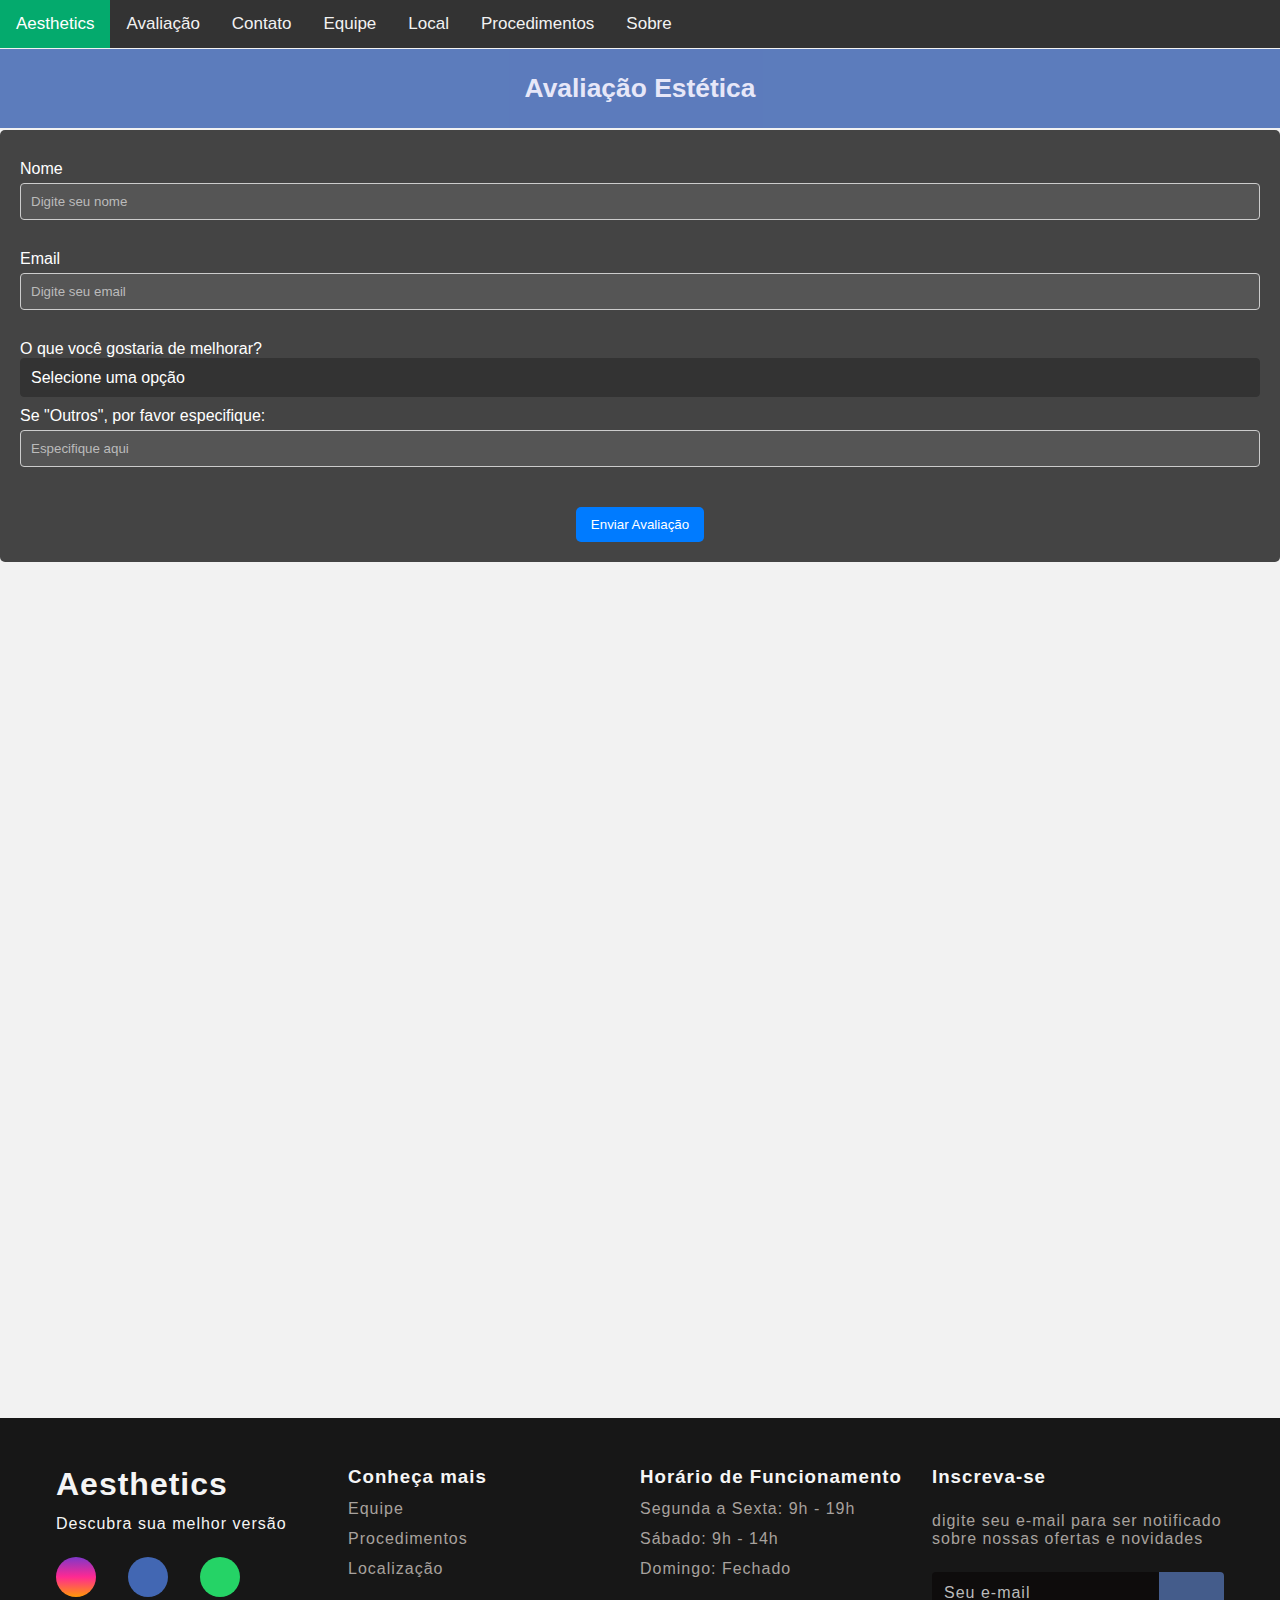
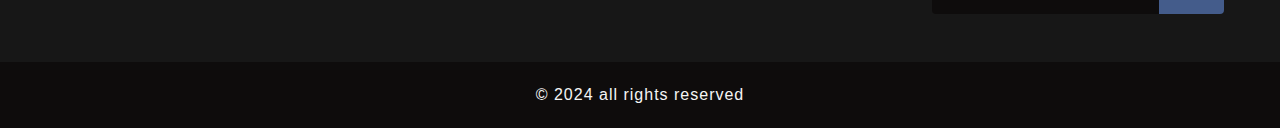
<file: showcase 2/avaliacao.html>
<!DOCTYPE html>
<html lang="en">
<head>
    <meta charset="UTF-8">
    <meta name="viewport" content="width=device-width, initial-scale=1.0">
    <title>Avaliação Estética</title>
    <link rel="stylesheet" href="styles.css">
    <link rel="stylesheet" href="https://cdnjs.cloudflare.com/ajax/libs/font-awesome/4.7.0/css/font-awesome.min.css">    
    <link rel="stylesheet" href="https://cdnjs.cloudflare.com/ajax/libs/font-awesome/6.6.0/css/all.min.css" integrity="sha512-Kc323vGBEqzTmouAECnVceyQqyqdsSiqLQISBL29aUW4U/M7pSPA/gEUZQqv1cwx4OnYxTxve5UMg5GT6L4JJg==" crossorigin="anonymous" referrerpolicy="no-referrer" />
</head>
<body>

<div class="topnav" id="myTopnav">
  <a href="front.html" class="active">Aesthetics</a>
  <a href="avaliacao.html">Avaliação</a>
  <a href="contato.html">Contato</a>
  <a href="Equipe.html">Equipe</a>
  <a href="local.html">Local</a>
  <a href="procedimentos.html">Procedimentos</a>
  <a href="sobre.html">Sobre</a>
  <a href="javascript:void(0);" class="icon" onclick="myFunction()">
    <i class="fa fa-bars"></i>
  </a>
</div>

<main>
  <div class="container">
    <div id="titulo">
      <h2>Avaliação Estética</h2>
    </div>
    <form action="https://formspree.io/f/xnnqnzvj" method="POST" class="form-container">
        <label for="name">Nome</label>
        <input type="text" id="name" name="name" placeholder="Digite seu nome" required>

        <label for="email">Email</label>
        <input type="email" id="email" name="email" placeholder="Digite seu email" required>

        <label for="improvement">O que você gostaria de melhorar?</label>
        <select id="improvement" name="improvement" required>
            <option value="">Selecione uma opção</option>
            <option value="Emagrecimento">Emagrecimento</option>
            <option value="Definição muscular">Definição muscular</option>
            <option value="Celulite">Celulite</option>
            <option value="Flacidez corporal">Flacidez corporal</option>
            <option value="Estrias">Estrias</option>
            <option value="Contorno corporal">Contorno corporal</option>
            <option value="Pele mais jovem">Pele mais jovem</option>
            <option value="Olheiras">Olheiras</option>
            <option value="Rugas">Rugas</option>
            <option value="Pele com acne">Pele com acne</option>
            <option value="Tônus facial">Tônus facial</option>
            <option value="Hidratação facial">Hidratação facial</option>
            <option value="Outros">Outros</option>
        </select>

        <label for="other">Se "Outros", por favor especifique:</label>
        <input type="text" id="other" name="other" placeholder="Especifique aqui">

        <button type="submit" class="btn">Enviar Avaliação</button>
      </form>
  </div>
</main>
<script>
  document.querySelector('.form-container').addEventListener('submit', function(event) {
      event.preventDefault(); 
  
      const formData = new FormData(this);
      const successMessage = document.createElement('div');
      successMessage.style.color = 'green';
      successMessage.textContent = 'Avaliação enviada com sucesso! Retornaremos em breve.';
  
      
      fetch('https://formspree.io/f/xnnqnzvj', {
          method: 'POST',
          headers: {
              'Accept': 'application/json'
          },
          body: formData
      })
      .then(response => {
          if (response.ok) {
              this.appendChild(successMessage); 
              this.reset(); 
              setTimeout(() => {
                  successMessage.remove(); 
              }, 10000);
          } else {
              throw new Error('Erro ao enviar o formulário');
          }
      })
      .catch(error => {
          console.error('Erro:', error);
      });
  });
  </script>
  

<script>
function myFunction() {
    var x = document.getElementById("myTopnav");
    if (x.className === "topnav") {
        x.className += " responsive";
    } else {
        x.className = "topnav";
    }
}
</script>

<footer>
  <div id="footer_content">
    <div id="footer_contacts">
      <h1>Aesthetics</h1>
      <p>Descubra sua melhor versão </p>

      <div id="footer_social_media">
        <a href="https://www.instagram.com" class="footer-link" id="instagram">
          <i class="fa-brands fa-instagram"></i>
        </a>
        <a href="https://www.facebook.com" class="footer-link" id="facebook">
          <i class="fa-brands fa-facebook-f"></i>
        </a>
        <a href="https://wa.me/" class="footer-link" id="whatsapp">
          <i class="fa-brands fa-whatsapp"></i>
        </a>
      </div>
    </div>

    <ul class="footer-list">
      <li>
        <h3>Conheça mais</h3>
      </li>
      <li>
        <a href="Equipe.html" class="footer-link">Equipe</a>
      </li>
      <li>
        <a href="procedimentos.html" class="footer-link">Procedimentos</a>
      </li>
      <li>
        <a href="local.html" class="footer-link">Localização</a>
      </li>
    </ul>

    <ul class="footer-list" id="week">
      <li>
        <h3>Horário de Funcionamento</h3>
      </li>
      <li class="hour">Segunda a Sexta: 9h - 19h</li>
      <li class="hour">Sábado: 9h - 14h</li>
      <li class="hour">Domingo: Fechado</li>
    </ul>

    <div id="footer_subscribe">
      <h3>Inscreva-se</h3>
      <p>digite seu e-mail para ser notificado sobre nossas ofertas e novidades</p>
    
      <div id="input_group">
        <input type="email" id="email" placeholder="Seu e-mail" required>
        <button type="submit" id="submitf">
          <i class="fa-regular fa-envelope"></i>
        </button>
      </div>
      <div id="success-message" style="display: none; color: green;">Inscrição realizada com sucesso!</div>
    </div>
  </div>
  <div id="footer_copyright">
    &#169 2024 all rights reserved
  </div>
</footer>

<script>
 document.getElementById('submitf').addEventListener('click', function(event) {
    event.preventDefault(); // Evita o redirecionamento do formulário

    const emailInput = document.getElementById('email');
    const successMessage = document.getElementById('success-message');

    
    fetch('https://formspree.io/f/xrbgbywb', {
        method: 'POST',
        headers: {
            'Accept': 'application/json',
            'Content-Type': 'application/json'
        },
        body: JSON.stringify({ email: emailInput.value })
    })
    .then(response => {
        if (response.ok) {
            successMessage.style.display = 'block'; 
            emailInput.value = ''; 
            setTimeout(() => {
                successMessage.style.display = 'none';
            }, 3000);
        } else {
            throw new Error('Erro ao enviar o formulário');
        }
    })
    .catch(error => {
        console.error('Erro:', error);
    });
});


document.getElementById('input_group').addEventListener('click', function() {
    const successMessage = document.getElementById('success-message');
    successMessage.style.display = 'none';
});

</script>

</body>
</html>
</file>
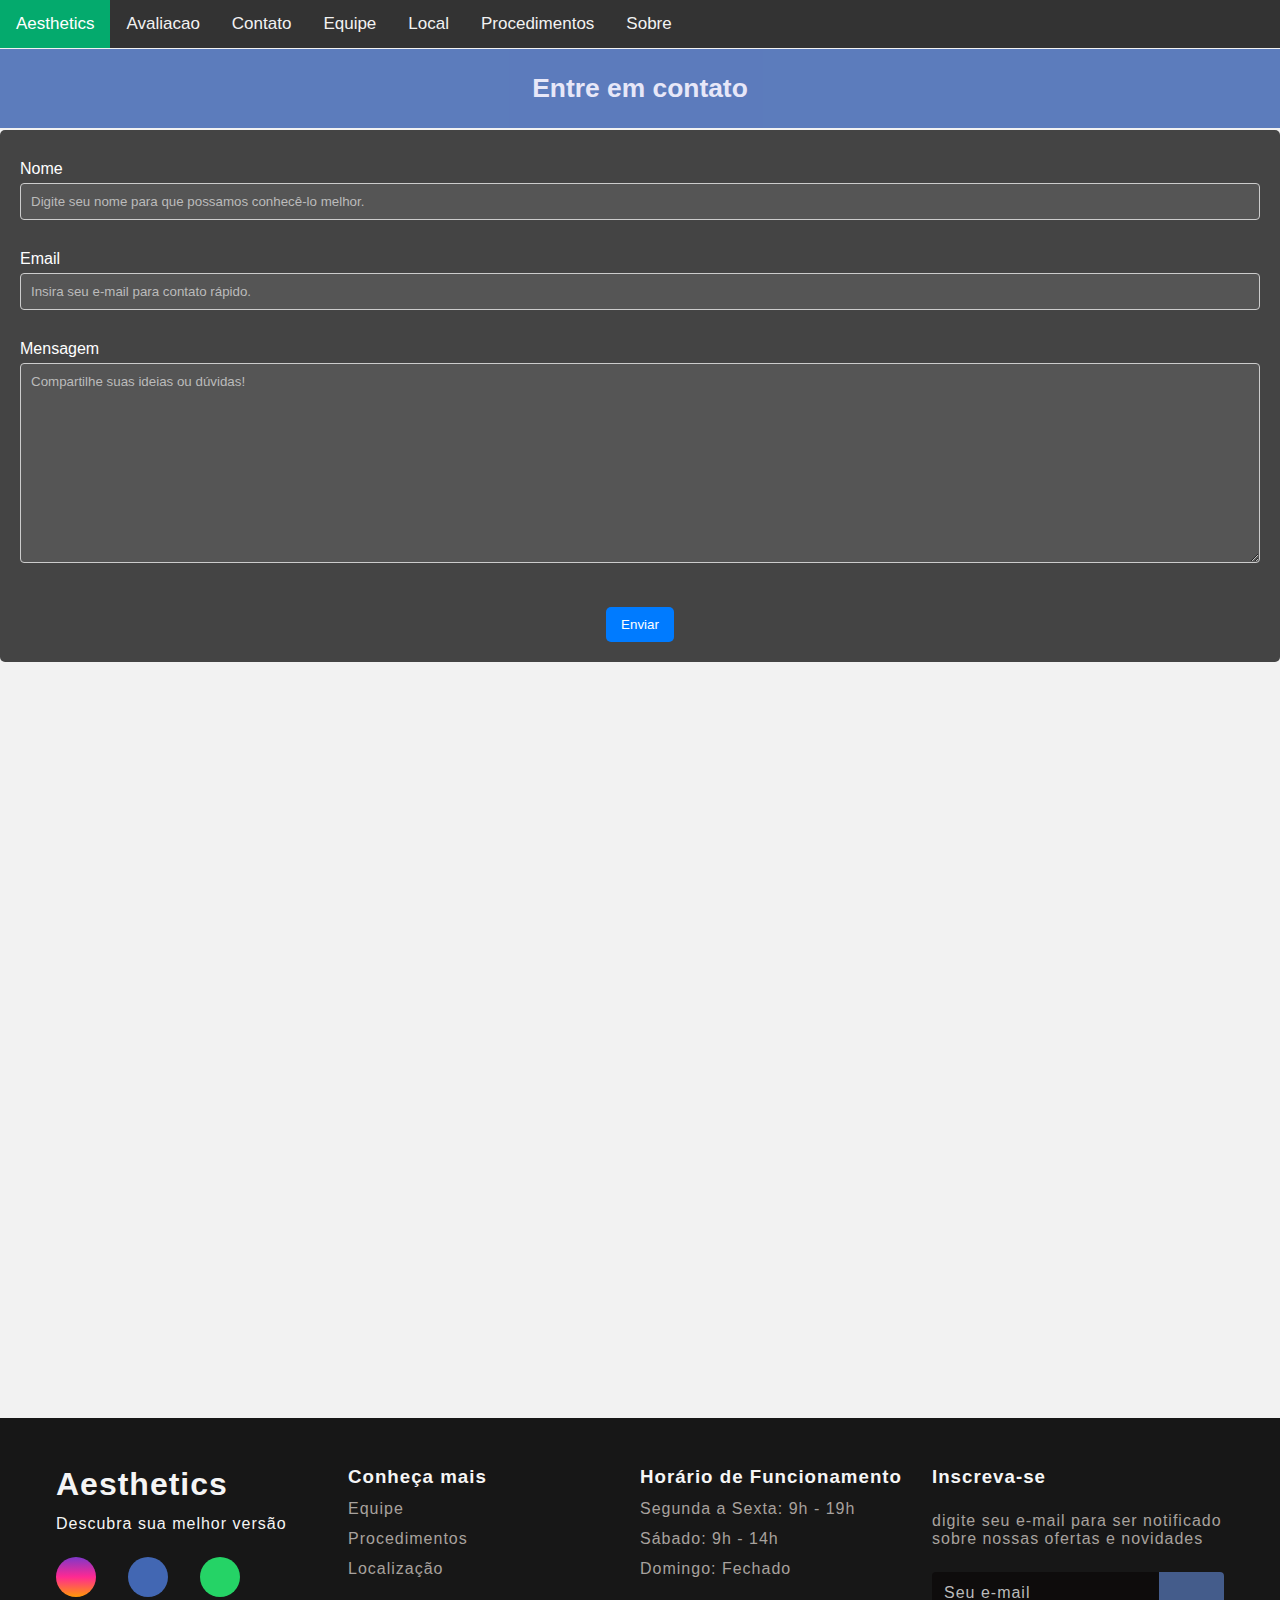
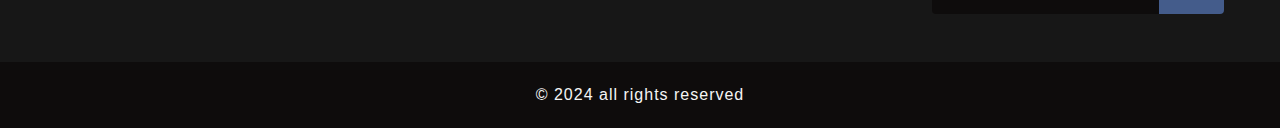
<file: showcase 2/contato.html>
<!DOCTYPE html>
<html lang="en">
<head>
    <meta charset="UTF-8">
    <meta name="viewport" content="width=device-width, initial-scale=1.0">
    <title>Document</title>
    <link rel="stylesheet" href="styles.css">
    <link rel="stylesheet" href="https://cdnjs.cloudflare.com/ajax/libs/font-awesome/4.7.0/css/font-awesome.min.css">    
    <link rel="stylesheet" href="https://cdnjs.cloudflare.com/ajax/libs/font-awesome/6.6.0/css/all.min.css" integrity="sha512-Kc323vGBEqzTmouAECnVceyQqyqdsSiqLQISBL29aUW4U/M7pSPA/gEUZQqv1cwx4OnYxTxve5UMg5GT6L4JJg==" crossorigin="anonymous" referrerpolicy="no-referrer" />

</head>
<body>
 
 

<div class="topnav" id="myTopnav">
  <a href="front.html" class="active">Aesthetics</a>
  <a href="avaliacao.html">Avaliacao</a>
  <a href="contato.html">Contato</a>
  <a href="Equipe.html">Equipe</a>
  <a href="local.html">Local</a>
  <a href="procedimentos.html">Procedimentos</a>
  <a href="sobre.html">Sobre</a>
    <a href="javascript:void(0);" class="icon" onclick="myFunction()">
    <i class="fa fa-bars"></i>
  </a>
</div>
<main>
  <div id="titulo">
    <h2>Entre em contato </h2>
  </div>
    <form action="https://formspree.io/f/mjkvylbv" method="POST" class="form-container">
        <label for="name">Nome</label>
        <input type="text" id="name" name="name" placeholder="Digite seu nome para que possamos conhecê-lo melhor." required>
    
        <label for="email">Email</label>
        <input type="email" id="email" name="email" placeholder="Insira seu e-mail para contato rápido." required>
    
        <label for="message">Mensagem</label>
        <textarea id="message" name="message" placeholder="Compartilhe suas ideias ou dúvidas!" required></textarea>
    
        <button class="btn">Enviar</button>
      </form>
</main>
<script>
  document.querySelector('.form-container').addEventListener('submit', function(event) {
      event.preventDefault(); // Evita o redirecionamento do formulário
  
      const formData = new FormData(this);
      const successMessage = document.createElement('div');
      successMessage.style.color = 'green';
      successMessage.textContent = 'Mensagem enviada com sucesso! Retornaremos em breve.';
      
      // Enviar os dados do formulário para o Formspree
      fetch('https://formspree.io/f/mjkvylbv', {
          method: 'POST',
          headers: {
              'Accept': 'application/json'
          },
          body: formData
      })
      .then(response => {
          if (response.ok) {
              this.appendChild(successMessage); 
              this.reset(); 
              setTimeout(() => {
                  successMessage.remove();
              }, 10000);
          } else {
              throw new Error('Erro ao enviar o formulário');
          }
      })
      .catch(error => {
          console.error('Erro:', error);
      });
  });
  </script>
  
       
<script>
    
function myFunction() {
    var x = document.getElementById("myTopnav");
    if (x.className === "topnav") {
      x.className += " responsive";
    } else {
      x.className = "topnav";
    }
  }
</script>
  <script>var copy =document.querySelector(".logos-slide").cloneNode(true);
  document.querySelector(".logos").appendChild(copy);
  
</script>
<footer>
  <div id="footer_content">
    <div id="footer_contacts">
      <h1>Aesthetics</h1>
      <p>Descubra sua melhor versão </p>

      <div id="footer_social_media">
        <a href="https://www.instagram.com" class="footer-link" id="instagram">
          <i class="fa-brands fa-instagram"></i>
        </a>
        <a href="https://www.facebook.com" class="footer-link" id="facebook">
          <i class="fa-brands fa-facebook-f"></i>
        </a>
        <a href="https://wa.me/" class="footer-link" id="whatsapp">
          <i class="fa-brands fa-whatsapp"></i>
        </a>
      </div>
    </div>

    <ul class="footer-list">
      <li>
        <h3>Conheça mais</h3>
      </li>
      <li>
        <a href="Equipe.html" class="footer-link">Equipe</a>
      </li>
      <li>
        <a href="procedimentos.html" class="footer-link">Procedimentos</a>
      </li>
      <li>
        <a href="local.html" class="footer-link">Localização</a>
      </li>
    </ul>

    <ul class="footer-list" id="week">
      <li>
        <h3>Horário de Funcionamento</h3>
      </li>
      <li class="hour">Segunda a Sexta: 9h - 19h</li>
      <li class="hour">Sábado: 9h - 14h</li>
      <li class="hour">Domingo: Fechado</li>
    </ul>

    <div id="footer_subscribe">
      <h3>Inscreva-se</h3>
      <p>digite seu e-mail para ser notificado sobre nossas ofertas e novidades</p>
    
      <div id="input_group">
        <input type="email" id="email" placeholder="Seu e-mail" required>
        <button type="submit" id="submitf">
          <i class="fa-regular fa-envelope"></i>
        </button>
      </div>
      <div id="success-message" style="display: none; color: green;">Inscrição realizada com sucesso!</div>
    </div>
  </div>
  <div id="footer_copyright">
    &#169 2024 all rights reserved
  </div>
</footer>

<script>
 document.getElementById('submitf').addEventListener('click', function(event) {
    event.preventDefault(); // Evita o redirecionamento do formulário

    const emailInput = document.getElementById('email');
    const successMessage = document.getElementById('success-message');

    
    fetch('https://formspree.io/f/xrbgbywb', {
        method: 'POST',
        headers: {
            'Accept': 'application/json',
            'Content-Type': 'application/json'
        },
        body: JSON.stringify({ email: emailInput.value })
    })
    .then(response => {
        if (response.ok) {
            successMessage.style.display = 'block'; 
            emailInput.value = ''; 
            setTimeout(() => {
                successMessage.style.display = 'none';
            }, 3000);
        } else {
            throw new Error('Erro ao enviar o formulário');
        }
    })
    .catch(error => {
        console.error('Erro:', error);
    });
});


document.getElementById('input_group').addEventListener('click', function() {
    const successMessage = document.getElementById('success-message');
    successMessage.style.display = 'none';
});

</script>


</body>


</html>
</file>
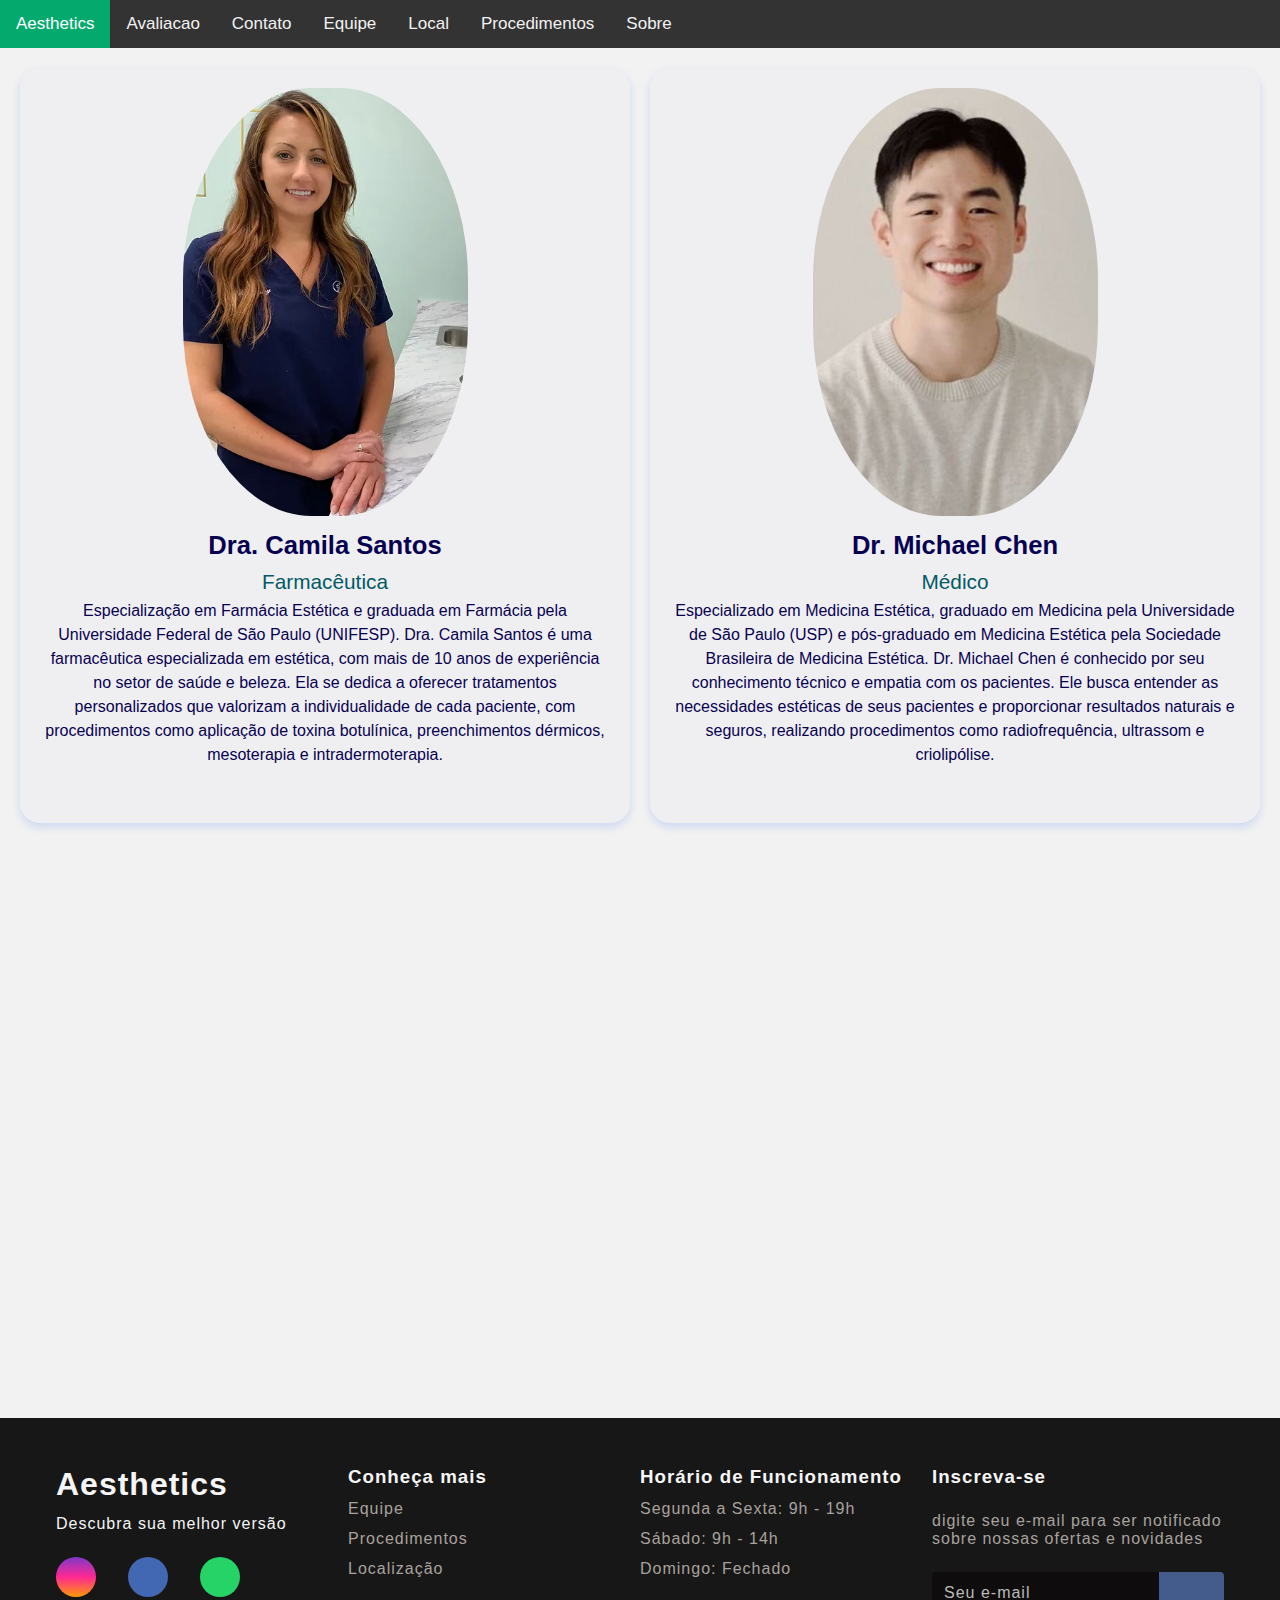
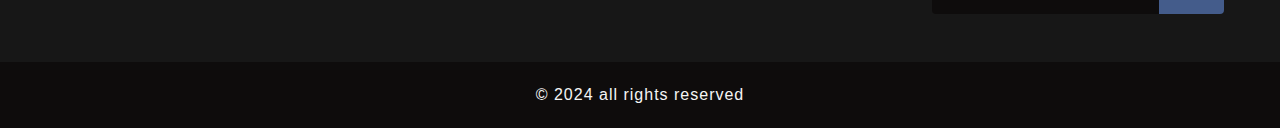
<file: showcase 2/Equipe.html>
<!DOCTYPE html>
<html lang="en">
<head>
    <meta charset="UTF-8">
    <meta name="viewport" content="width=device-width, initial-scale=1.0">
    <title>Document</title>
    <link rel="stylesheet" href="styles.css">
    <link rel="stylesheet" href="https://cdnjs.cloudflare.com/ajax/libs/font-awesome/4.7.0/css/font-awesome.min.css">    
    <link rel="stylesheet" href="https://cdnjs.cloudflare.com/ajax/libs/font-awesome/6.6.0/css/all.min.css" integrity="sha512-Kc323vGBEqzTmouAECnVceyQqyqdsSiqLQISBL29aUW4U/M7pSPA/gEUZQqv1cwx4OnYxTxve5UMg5GT6L4JJg==" crossorigin="anonymous" referrerpolicy="no-referrer" />

</head>
<body>
 
 

<div class="topnav" id="myTopnav">
  <a href="front.html" class="active">Aesthetics</a>
  <a href="avaliacao.html">Avaliacao</a>
  <a href="contato.html">Contato</a>
  <a href="Equipe.html">Equipe</a>
  <a href="local.html">Local</a>
  <a href="procedimentos.html">Procedimentos</a>
  <a href="sobre.html">Sobre</a>
    <a href="javascript:void(0);" class="icon" onclick="myFunction()">
    <i class="fa fa-bars"></i>
  </a>
</div>
<main>
  <div class="teampage1-container">
    
    <div class="teampage1-box">
      <div class="teampage1-image-wrapper">
        <img src="images/equipe/camilasantos.png" alt="Dra. Camila Santos" class="teampage1-img">
      </div>
      <div class="teampage1-info">
        <h2 class="teampage1-name">Dra. Camila Santos</h2>
        <p class="teampage1-profissao">Farmacêutica</p>
        <p>Especialização em Farmácia Estética e graduada em Farmácia pela Universidade Federal de São Paulo (UNIFESP). Dra. Camila Santos é uma farmacêutica especializada em estética, com mais de 10 anos de experiência no setor de saúde e beleza. Ela se dedica a oferecer tratamentos personalizados que valorizam a individualidade de cada paciente, com procedimentos como aplicação de toxina botulínica, preenchimentos dérmicos, mesoterapia e intradermoterapia.</p>
        <div class="teampage1-social-links">
          <div class="social-link whatsapp"><a href="https://wa.me/"><i class="fa-brands fa-whatsapp"></i></a></div>
          <div class="social-link linkedin"><a href="https://www.linkedin.com/"><i class="fa-brands fa-linkedin"></i></a></div>
          <div class="social-link instagram"><a href="https://www.instagram.com/"><i class="fa-brands fa-instagram"></i></a></div>
        </div>
      </div>
    </div>
    
    <div class="teampage1-box">
      <div class="teampage1-image-wrapper">
        <img src="images/equipe/michaelchen.jpeg" alt="Dr. Michael Chen" class="teampage1-img">
      </div>
      <div class="teampage1-info">
        <h2 class="teampage1-name">Dr. Michael Chen</h2>
        <p class="teampage1-profissao">Médico</p>
        <p>Especializado em Medicina Estética, graduado em Medicina pela Universidade de São Paulo (USP) e pós-graduado em Medicina Estética pela Sociedade Brasileira de Medicina Estética. Dr. Michael Chen é conhecido por seu conhecimento técnico e empatia com os pacientes. Ele busca entender as necessidades estéticas de seus pacientes e proporcionar resultados naturais e seguros, realizando procedimentos como radiofrequência, ultrassom e criolipólise.</p>
        <div class="teampage1-social-links">
          <div class="social-link whatsapp"><a href="https://wa.me/"><i class="fa-brands fa-whatsapp"></i></a></div>
          <div class="social-link linkedin"><a href="https://www.linkedin.com/"><i class="fa-brands fa-linkedin"></i></a></div>
          <div class="social-link instagram"><a href="https://www.instagram.com/"><i class="fa-brands fa-instagram"></i></a></div>
        </div>
      </div>
    </div>

  </div>
</main>

      
<script>
    
function myFunction() {
    var x = document.getElementById("myTopnav");
    if (x.className === "topnav") {
      x.className += " responsive";
    } else {
      x.className = "topnav";
    }
  }
</script>
  <script>var copy =document.querySelector(".logos-slide").cloneNode(true);
  document.querySelector(".logos").appendChild(copy);
  
</script>
<footer>
  <div id="footer_content">
    <div id="footer_contacts">
      <h1>Aesthetics</h1>
      <p>Descubra sua melhor versão </p>

      <div id="footer_social_media">
        <a href="https://www.instagram.com" class="footer-link" id="instagram">
          <i class="fa-brands fa-instagram"></i>
        </a>
        <a href="https://www.facebook.com" class="footer-link" id="facebook">
          <i class="fa-brands fa-facebook-f"></i>
        </a>
        <a href="https://wa.me/" class="footer-link" id="whatsapp">
          <i class="fa-brands fa-whatsapp"></i>
        </a>
      </div>
    </div>

    <ul class="footer-list">
      <li>
        <h3>Conheça mais</h3>
      </li>
      <li>
        <a href="Equipe.html" class="footer-link">Equipe</a>
      </li>
      <li>
        <a href="procedimentos.html" class="footer-link">Procedimentos</a>
      </li>
      <li>
        <a href="local.html" class="footer-link">Localização</a>
      </li>
    </ul>

    <ul class="footer-list" id="week">
      <li>
        <h3>Horário de Funcionamento</h3>
      </li>
      <li class="hour">Segunda a Sexta: 9h - 19h</li>
      <li class="hour">Sábado: 9h - 14h</li>
      <li class="hour">Domingo: Fechado</li>
    </ul>

    <div id="footer_subscribe">
      <h3>Inscreva-se</h3>
      <p>digite seu e-mail para ser notificado sobre nossas ofertas e novidades</p>
    
      <div id="input_group">
        <input type="email" id="email" placeholder="Seu e-mail" required>
        <button type="submit" id="submitf">
          <i class="fa-regular fa-envelope"></i>
        </button>
      </div>
      <div id="success-message" style="display: none; color: green;">Inscrição realizada com sucesso!</div>
    </div>
  </div>
  <div id="footer_copyright">
    &#169 2024 all rights reserved
  </div>
</footer>

<script>
 document.getElementById('submitf').addEventListener('click', function(event) {
    event.preventDefault(); // Evita o redirecionamento do formulário

    const emailInput = document.getElementById('email');
    const successMessage = document.getElementById('success-message');

    
    fetch('https://formspree.io/f/xrbgbywb', {
        method: 'POST',
        headers: {
            'Accept': 'application/json',
            'Content-Type': 'application/json'
        },
        body: JSON.stringify({ email: emailInput.value })
    })
    .then(response => {
        if (response.ok) {
            successMessage.style.display = 'block'; 
            emailInput.value = ''; 
            setTimeout(() => {
                successMessage.style.display = 'none';
            }, 3000);
        } else {
            throw new Error('Erro ao enviar o formulário');
        }
    })
    .catch(error => {
        console.error('Erro:', error);
    });
});


document.getElementById('input_group').addEventListener('click', function() {
    const successMessage = document.getElementById('success-message');
    successMessage.style.display = 'none';
});

</script>


</body>


</html>
</file>
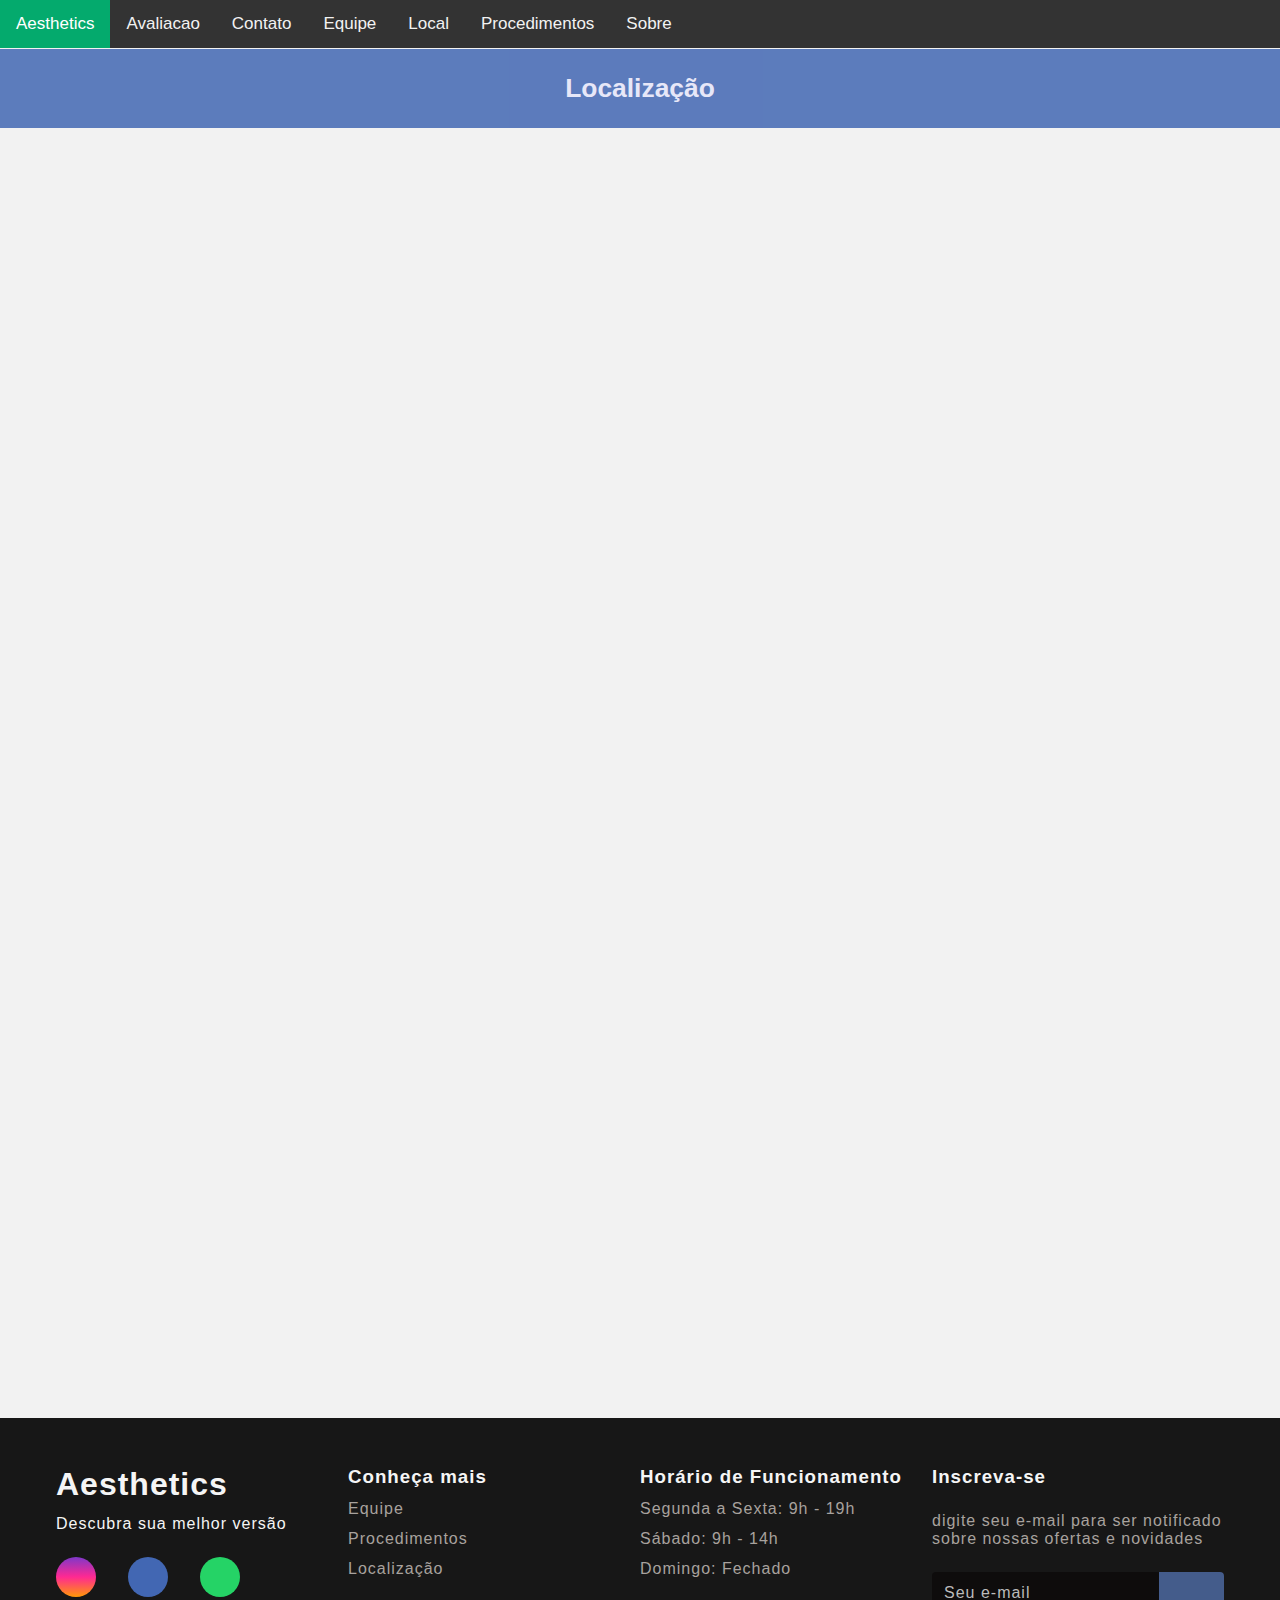
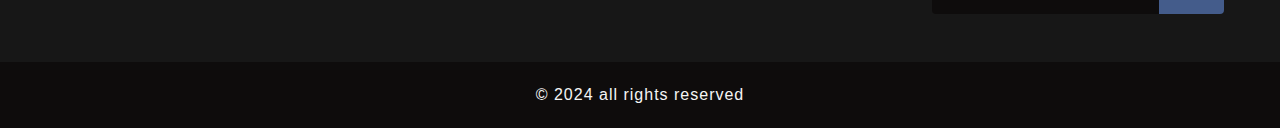
<file: showcase 2/local.html>
<!DOCTYPE html>
<html lang="en">
<head>
    <meta charset="UTF-8">
    <meta name="viewport" content="width=device-width, initial-scale=1.0">
    <title>Document</title>
    <link rel="stylesheet" href="styles.css">
    <link rel="stylesheet" href="https://cdnjs.cloudflare.com/ajax/libs/font-awesome/4.7.0/css/font-awesome.min.css">    
    <link rel="stylesheet" href="https://cdnjs.cloudflare.com/ajax/libs/font-awesome/6.6.0/css/all.min.css" integrity="sha512-Kc323vGBEqzTmouAECnVceyQqyqdsSiqLQISBL29aUW4U/M7pSPA/gEUZQqv1cwx4OnYxTxve5UMg5GT6L4JJg==" crossorigin="anonymous" referrerpolicy="no-referrer" />

</head>
<body>
 
 

<div class="topnav" id="myTopnav">
  <a href="front.html" class="active">Aesthetics</a>
  <a href="avaliacao.html">Avaliacao</a>
  <a href="contato.html">Contato</a>
  <a href="Equipe.html">Equipe</a>
  <a href="local.html">Local</a>
  <a href="procedimentos.html">Procedimentos</a>
  <a href="sobre.html">Sobre</a>
    <a href="javascript:void(0);" class="icon" onclick="myFunction()">
    <i class="fa fa-bars"></i>
  </a>
</div>
<main>
<div class="mapa">
  <div id="titulo">
    <h2>Localização</h2>
  </div>    <iframe src="https://www.google.com/maps/embed?pb=!1m18!1m12!1m3!1d1987.0572480794465!2d-42.78946124112166!3d-5.08518003130718!2m3!1f0!2f0!3f0!3m2!1i1024!2i768!4f13.1!3m3!1m2!1s0x78e39fa13760fb5%3A0x81769cc548a20b47!2sTeresina%20Shopping!5e0!3m2!1spt-BR!2sbr!4v1729615478337!5m2!1spt-BR!2sbr" width="1024" height="576" style="border:0;" allowfullscreen="" loading="lazy" referrerpolicy="no-referrer-when-downgrade"></iframe>
    
</div>


</main>
       

     
<script>
    
function myFunction() {
    var x = document.getElementById("myTopnav");
    if (x.className === "topnav") {
      x.className += " responsive";
    } else {
      x.className = "topnav";
    }
  }
</script>
  <script>var copy =document.querySelector(".logos-slide").cloneNode(true);
  document.querySelector(".logos").appendChild(copy);
  
</script>
<footer>
  <div id="footer_content">
    <div id="footer_contacts">
      <h1>Aesthetics</h1>
      <p>Descubra sua melhor versão </p>

      <div id="footer_social_media">
        <a href="https://www.instagram.com" class="footer-link" id="instagram">
          <i class="fa-brands fa-instagram"></i>
        </a>
        <a href="https://www.facebook.com" class="footer-link" id="facebook">
          <i class="fa-brands fa-facebook-f"></i>
        </a>
        <a href="https://wa.me/" class="footer-link" id="whatsapp">
          <i class="fa-brands fa-whatsapp"></i>
        </a>
      </div>
    </div>

    <ul class="footer-list">
      <li>
        <h3>Conheça mais</h3>
      </li>
      <li>
        <a href="Equipe.html" class="footer-link">Equipe</a>
      </li>
      <li>
        <a href="procedimentos.html" class="footer-link">Procedimentos</a>
      </li>
      <li>
        <a href="local.html" class="footer-link">Localização</a>
      </li>
    </ul>

    <ul class="footer-list" id="week">
      <li>
        <h3>Horário de Funcionamento</h3>
      </li>
      <li class="hour">Segunda a Sexta: 9h - 19h</li>
      <li class="hour">Sábado: 9h - 14h</li>
      <li class="hour">Domingo: Fechado</li>
    </ul>

    <div id="footer_subscribe">
      <h3>Inscreva-se</h3>
      <p>digite seu e-mail para ser notificado sobre nossas ofertas e novidades</p>
    
      <div id="input_group">
        <input type="email" id="email" placeholder="Seu e-mail" required>
        <button type="submit" id="submitf">
          <i class="fa-regular fa-envelope"></i>
        </button>
      </div>
      <div id="success-message" style="display: none; color: green;">Inscrição realizada com sucesso!</div>
    </div>
  </div>
  <div id="footer_copyright">
    &#169 2024 all rights reserved
  </div>
</footer>

<script>
 document.getElementById('submitf').addEventListener('click', function(event) {
    event.preventDefault(); // Evita o redirecionamento do formulário

    const emailInput = document.getElementById('email');
    const successMessage = document.getElementById('success-message');

    
    fetch('https://formspree.io/f/xrbgbywb', {
        method: 'POST',
        headers: {
            'Accept': 'application/json',
            'Content-Type': 'application/json'
        },
        body: JSON.stringify({ email: emailInput.value })
    })
    .then(response => {
        if (response.ok) {
            successMessage.style.display = 'block'; 
            emailInput.value = ''; 
            setTimeout(() => {
                successMessage.style.display = 'none';
            }, 3000);
        } else {
            throw new Error('Erro ao enviar o formulário');
        }
    })
    .catch(error => {
        console.error('Erro:', error);
    });
});


document.getElementById('input_group').addEventListener('click', function() {
    const successMessage = document.getElementById('success-message');
    successMessage.style.display = 'none';
});

</script>


</body>


</html>
</file>
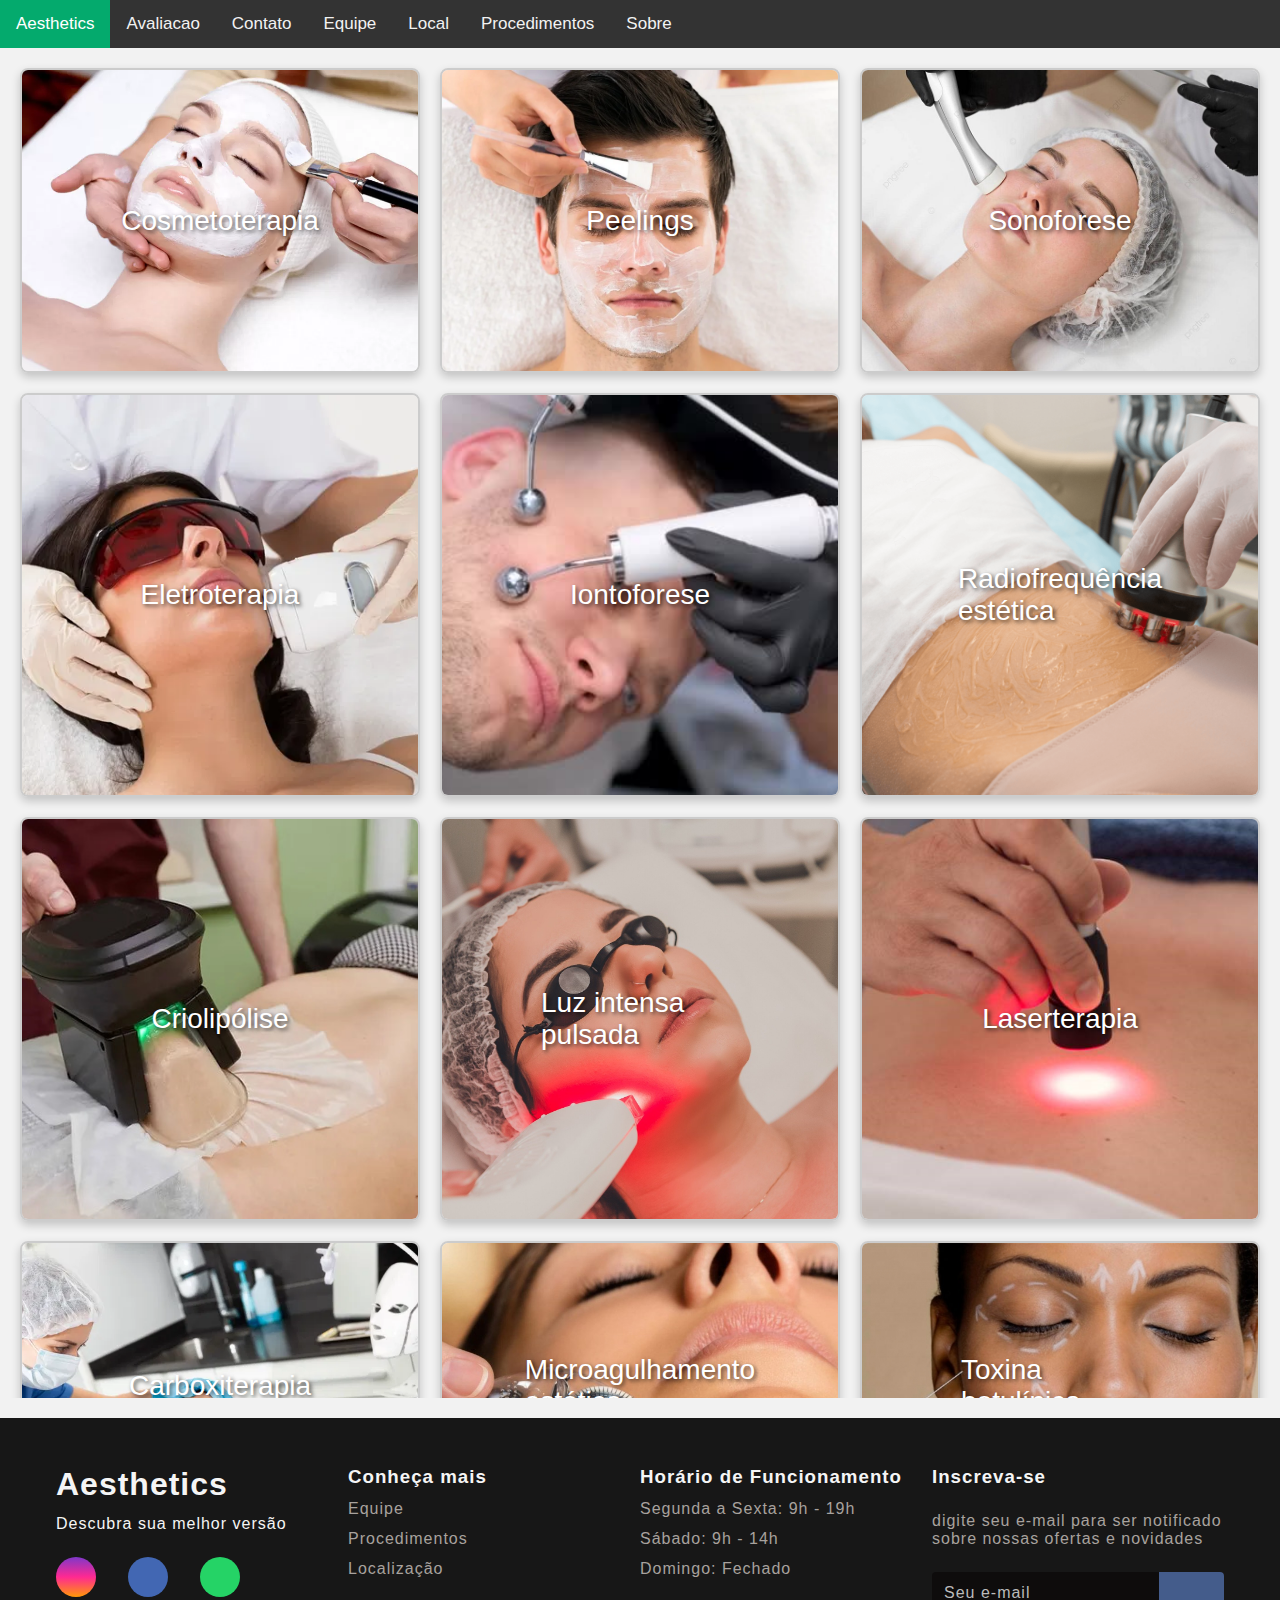
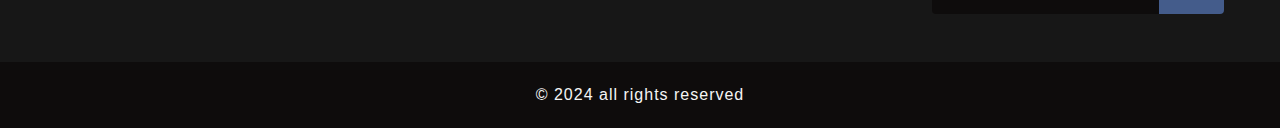
<file: showcase 2/procedimentos.html>
<!DOCTYPE html>
<html lang="en">
<head>
    <meta charset="UTF-8">
    <meta name="viewport" content="width=device-width, initial-scale=1.0">
    <title>Document</title>
    <link rel="stylesheet" href="styles.css">
    <link rel="stylesheet" href="https://cdnjs.cloudflare.com/ajax/libs/font-awesome/4.7.0/css/font-awesome.min.css">    
    <link rel="stylesheet" href="https://cdnjs.cloudflare.com/ajax/libs/font-awesome/6.6.0/css/all.min.css" integrity="sha512-Kc323vGBEqzTmouAECnVceyQqyqdsSiqLQISBL29aUW4U/M7pSPA/gEUZQqv1cwx4OnYxTxve5UMg5GT6L4JJg==" crossorigin="anonymous" referrerpolicy="no-referrer" />

</head>
<body>
 
 

<div class="topnav" id="myTopnav">
  <a href="front.html" class="active">Aesthetics</a>
  <a href="avaliacao.html">Avaliacao</a>
  <a href="contato.html">Contato</a>
  <a href="Equipe.html">Equipe</a>
  <a href="local.html">Local</a>
  <a href="procedimentos.html">Procedimentos</a>
  <a href="sobre.html">Sobre</a>
    <a href="javascript:void(0);" class="icon" onclick="myFunction()">
    <i class="fa fa-bars"></i>
  </a>
</div>
<main>
  
  <div class="info-section">
    <div class="main-content">
        <div class="info-box-wrapper">
            <div class="info-box" id="info1">
                <a href="#info1">
                    <img src="images/slides3/img1.png" alt="Cosmetoterapia" class="info-img">
                    <div class="title">Cosmetoterapia</div>
                </a>
                <div class="info">A cosmetoterapia é um conjunto de tratamentos estéticos que visa melhorar a aparência da pele e tratar problemas específicos. Utiliza produtos cosméticos e técnicas adequadas para proporcionar resultados visíveis, promovendo saúde e bem-estar.</div>
            </div>
            <div class="info-box" id="info2">
                <a href="#info2">
                    <img src="images/slides3/img2.png" alt="Peelings" class="info-img">
                    <div class="title">Peelings</div>
                </a>
                <div class="info">O peeling é um procedimento que remove as camadas superficiais da pele, ajudando a eliminar células mortas e estimular a renovação celular. Pode ser químico, físico ou enzimático.</div>
            </div>
            <div class="info-box" id="info3">
                <a href="#info3">
                    <img src="images/slides3/img3.png" alt="Sonoforese" class="info-img">
                    <div class="title">Sonoforese</div>
                </a>
                <div class="info">A sonoforese utiliza ondas ultrassônicas para aumentar a permeabilidade da pele e facilitar a penetração de ativos terapêuticos. É uma técnica indolor e não invasiva.</div>
            </div>
            <div class="info-box" id="info4">
                <a href="#info4">
                    <img src="images/slides3/img4.png" alt="Eletroterapia" class="info-img">
                    <div class="title">Eletroterapia</div>
                </a>
                <div class="info">A eletroterapia envolve o uso de correntes elétricas para tratar condições da pele, como flacidez, celulite e cicatrizes. Existem várias modalidades, como TENS, correntes galvânicas e microcorrentes.</div>
            </div>
            <div class="info-box" id="info5">
                <a href="#info5">
                    <img src="images/slides3/img5.png" alt="Iontoforese" class="info-img">
                    <div class="title">Iontoforese</div>
                </a>
                <div class="info">A iontoforese utiliza corrente elétrica para facilitar a absorção de substâncias ativas na pele. É frequentemente usada para introduzir medicamentos ou nutrientes na derme.</div>
            </div>
            <div class="info-box" id="info6">
                <a href="#info6">
                    <img src="images/slides3/img6.png" alt="Radiofrequência estética" class="info-img">
                    <div class="title">Radiofrequência estética</div>
                </a>
                <div class="info">A radiofrequência utiliza ondas eletromagnéticas para aquecer as camadas mais profundas da pele, estimulando a produção de colágeno e elastina.</div>
            </div>
            <div class="info-box" id="info7">
                <a href="#info7">
                    <img src="images/slides3/img7.png" alt="Criolipólise" class="info-img">
                    <div class="title">Criolipólise</div>
                </a>
                <div class="info">A criolipólise é um procedimento não invasivo que utiliza o resfriamento controlado para eliminar células de gordura localizada.</div>
            </div>
            <div class="info-box" id="info8">
                <a href="#info8">
                    <img src="images/slides3/img8.png" alt="Luz intensa pulsada" class="info-img">
                    <div class="title">Luz intensa pulsada</div>
                </a>
                <div class="info">A luz intensa pulsada é uma tecnologia que utiliza flashes de luz para tratar diversos problemas de pele, como manchas, rosácea e pelos indesejados.</div>
            </div>
            <div class="info-box" id="info9">
                <a href="#info9">
                    <img src="images/slides3/img9.png" alt="Laserterapia" class="info-img">
                    <div class="title">Laserterapia</div>
                </a>
                <div class="info">A laserterapia utiliza luz laser para realizar tratamentos estéticos, como remoção de manchas, cicatrizes e rejuvenescimento da pele.</div>
            </div>
            <div class="info-box" id="info10">
                <a href="#info10">
                    <img src="images/slides3/img10.png" alt="Carboxiterapia" class="info-img">
                    <div class="title">Carboxiterapia</div>
                </a>
                <div class="info">A carboxiterapia envolve a injeção de gás carbônico sob a pele, melhorando a circulação e promovendo a queima de gordura.</div>
            </div>
            <div class="info-box" id="info11">
                <a href="#info11">
                    <img src="images/slides3/img11.png" alt="Microagulhamento estético" class="info-img">
                    <div class="title">Microagulhamento estético</div>
                </a>
                <div class="info">O microagulhamento consiste na aplicação de pequenas agulhas na pele para estimular a produção de colágeno e elastina.</div>
            </div>
            <div class="info-box" id="info12">
                <a href="#info12">
                    <img src="images/slides3/img12.png" alt="Toxina botulínica" class="info-img">
                    <div class="title">Toxina botulínica</div>
                </a>
                <div class="info">A toxina botulínica é um tratamento estético que suaviza rugas e linhas de expressão, proporcionando um aspecto mais jovem e relaxado ao rosto.</div>
            </div>
            <div class="info-box" id="info13">
                <a href="#info13">
                    <img src="images/slides3/img13.png" alt="Preenchimentos dérmicos" class="info-img">
                    <div class="title">Preenchimentos dérmicos</div>
                </a>
                <div class="info">Os preenchimentos dérmicos são substâncias injetáveis que adicionam volume à pele, restaurando contornos faciais e diminuindo rugas.</div>
            </div>
            <div class="info-box" id="info14">
                <a href="#info14">
                    <img src="images/slides3/img14.png" alt="Intradermoterapia" class="info-img">
                    <div class="title">Intradermoterapia</div>
                </a>
                <div class="info">A intradermoterapia é um tratamento que consiste na aplicação de medicamentos diretamente na pele, utilizando técnicas de microinjeções.</div>
            </div>
            <div class="info-box" id="info15">
                <a href="#info15">
                    <img src="images/slides3/img15.png" alt="Saiba mais" class="info-img">
                    <div class="title">Saiba mais</div>
                </a>
                <div class="info">Para mais informações sobre os procedimentos estéticos e como podem beneficiar você, entre em contato com nossa equipe. Oferecemos consultas personalizadas para discutir suas necessidades e objetivos.</div>
            </div>
        </div>
    </div>
</div>


</main>
       

     
<script>
    
function myFunction() {
    var x = document.getElementById("myTopnav");
    if (x.className === "topnav") {
      x.className += " responsive";
    } else {
      x.className = "topnav";
    }
  }
</script>
  <script>var copy =document.querySelector(".logos-slide").cloneNode(true);
  document.querySelector(".logos").appendChild(copy);
  
</script>
<footer>
  <div id="footer_content">
    <div id="footer_contacts">
      <h1>Aesthetics</h1>
      <p>Descubra sua melhor versão </p>

      <div id="footer_social_media">
        <a href="https://www.instagram.com" class="footer-link" id="instagram">
          <i class="fa-brands fa-instagram"></i>
        </a>
        <a href="https://www.facebook.com" class="footer-link" id="facebook">
          <i class="fa-brands fa-facebook-f"></i>
        </a>
        <a href="https://wa.me/" class="footer-link" id="whatsapp">
          <i class="fa-brands fa-whatsapp"></i>
        </a>
      </div>
    </div>

    <ul class="footer-list">
      <li>
        <h3>Conheça mais</h3>
      </li>
      <li>
        <a href="Equipe.html" class="footer-link">Equipe</a>
      </li>
      <li>
        <a href="procedimentos.html" class="footer-link">Procedimentos</a>
      </li>
      <li>
        <a href="local.html" class="footer-link">Localização</a>
      </li>
    </ul>

    <ul class="footer-list" id="week">
      <li>
        <h3>Horário de Funcionamento</h3>
      </li>
      <li class="hour">Segunda a Sexta: 9h - 19h</li>
      <li class="hour">Sábado: 9h - 14h</li>
      <li class="hour">Domingo: Fechado</li>
    </ul>

    <div id="footer_subscribe">
      <h3>Inscreva-se</h3>
      <p>digite seu e-mail para ser notificado sobre nossas ofertas e novidades</p>
    
      <div id="input_group">
        <input type="email" id="email" placeholder="Seu e-mail" required>
        <button type="submit" id="submitf">
          <i class="fa-regular fa-envelope"></i>
        </button>
      </div>
      <div id="success-message" style="display: none; color: green;">Inscrição realizada com sucesso!</div>
    </div>
  </div>
  <div id="footer_copyright">
    &#169 2024 all rights reserved
  </div>
</footer>

<script>
 document.getElementById('submitf').addEventListener('click', function(event) {
    event.preventDefault(); // Evita o redirecionamento do formulário

    const emailInput = document.getElementById('email');
    const successMessage = document.getElementById('success-message');

    
    fetch('https://formspree.io/f/xrbgbywb', {
        method: 'POST',
        headers: {
            'Accept': 'application/json',
            'Content-Type': 'application/json'
        },
        body: JSON.stringify({ email: emailInput.value })
    })
    .then(response => {
        if (response.ok) {
            successMessage.style.display = 'block'; 
            emailInput.value = ''; 
            setTimeout(() => {
                successMessage.style.display = 'none';
            }, 3000);
        } else {
            throw new Error('Erro ao enviar o formulário');
        }
    })
    .catch(error => {
        console.error('Erro:', error);
    });
});


document.getElementById('input_group').addEventListener('click', function() {
    const successMessage = document.getElementById('success-message');
    successMessage.style.display = 'none';
});

</script>


</body>


</html>
</file>
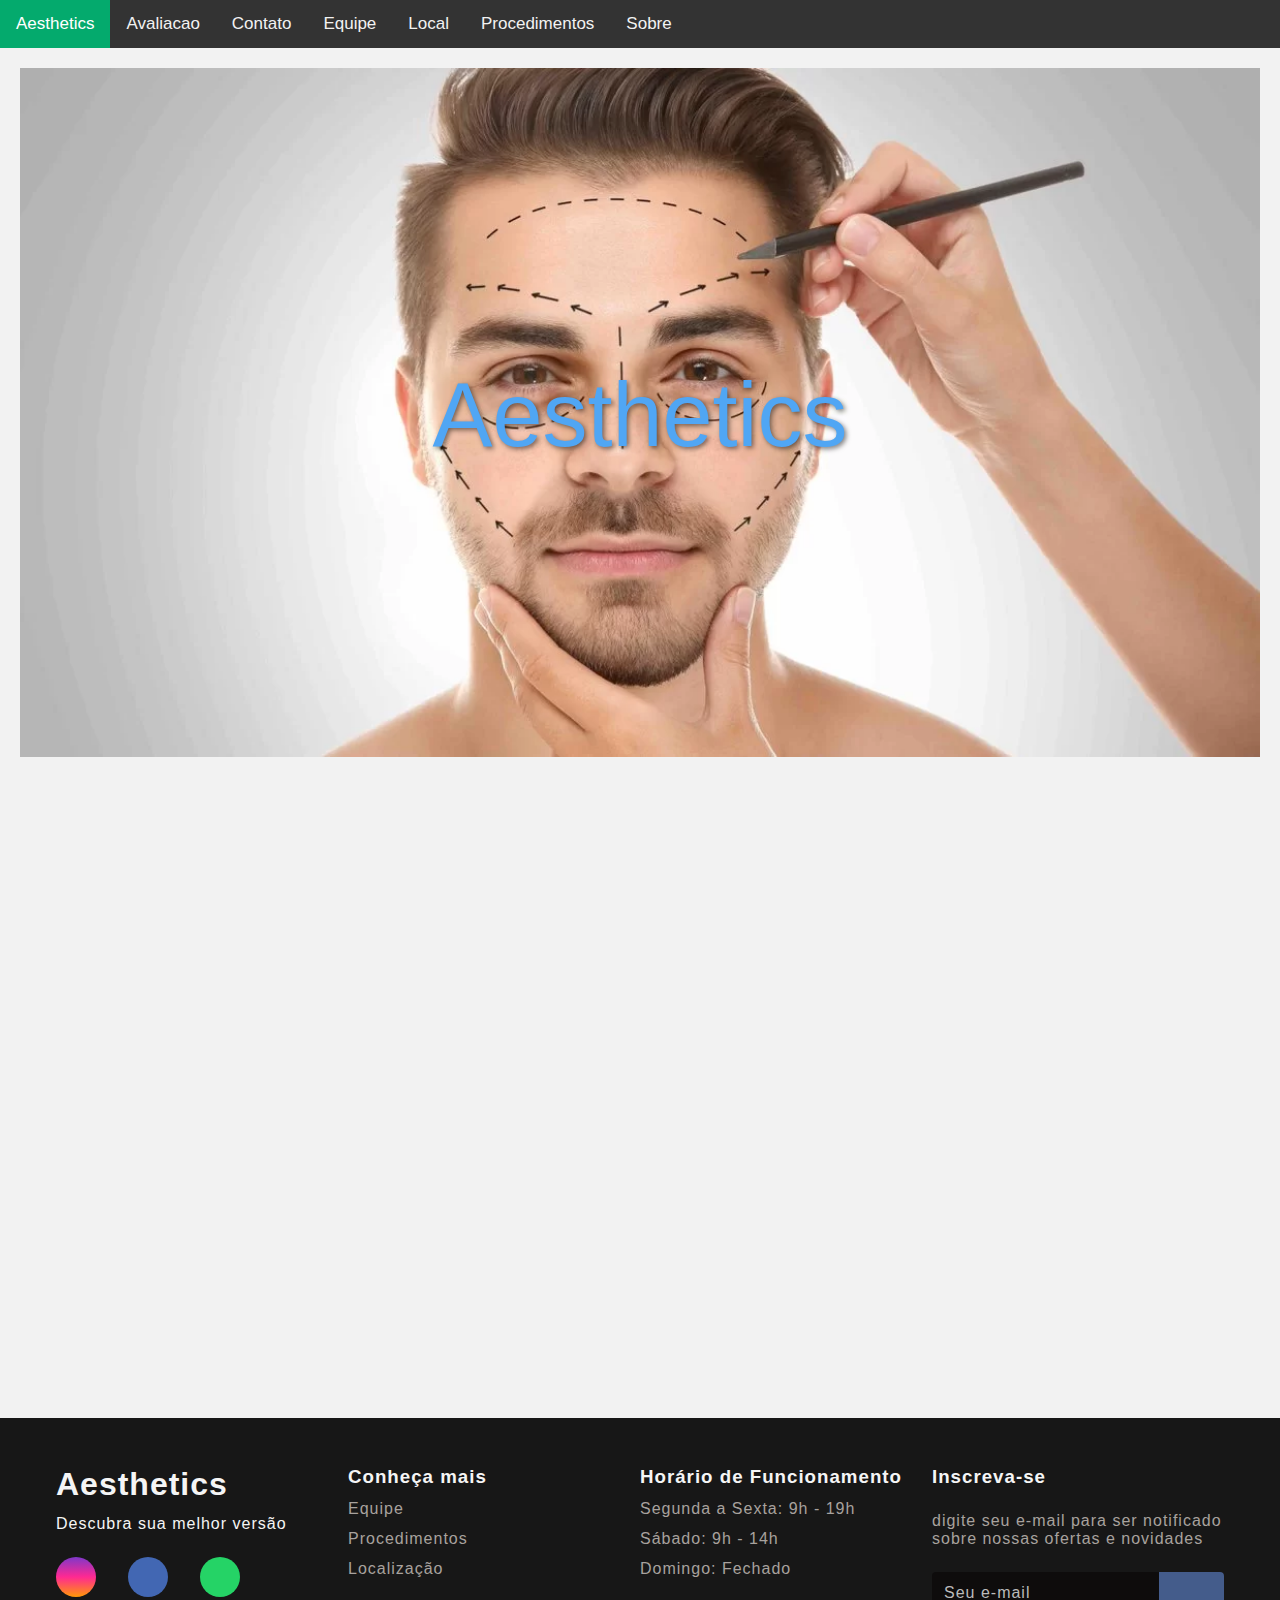
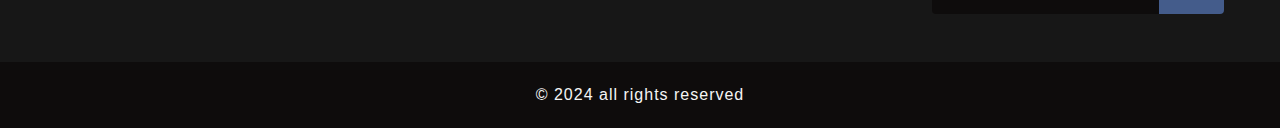
<file: showcase 2/sobre.html>
<!DOCTYPE html>
<html lang="en">
<head>
    <meta charset="UTF-8">
    <meta name="viewport" content="width=device-width, initial-scale=1.0">
    <title>Document</title>
    <link rel="stylesheet" href="styles.css">
    <link rel="stylesheet" href="https://cdnjs.cloudflare.com/ajax/libs/font-awesome/4.7.0/css/font-awesome.min.css">    
    <link rel="stylesheet" href="https://cdnjs.cloudflare.com/ajax/libs/font-awesome/6.6.0/css/all.min.css" integrity="sha512-Kc323vGBEqzTmouAECnVceyQqyqdsSiqLQISBL29aUW4U/M7pSPA/gEUZQqv1cwx4OnYxTxve5UMg5GT6L4JJg==" crossorigin="anonymous" referrerpolicy="no-referrer" />

</head>
<body>
 
 

<div class="topnav" id="myTopnav">
  <a href="front.html" class="active">Aesthetics</a>
  <a href="avaliacao.html">Avaliacao</a>
  <a href="contato.html">Contato</a>
  <a href="Equipe.html">Equipe</a>
  <a href="local.html">Local</a>
  <a href="procedimentos.html">Procedimentos</a>
  <a href="sobre.html">Sobre</a>
    <a href="javascript:void(0);" class="icon" onclick="myFunction()">
    <i class="fa fa-bars"></i>
  </a>
</div>
<main>
  <div class="aboutUs1">
    <div class="image-container">
      <img src="images/sobre/face.webp" alt="Nossa Empresa" class="aboutUs-image" />
      <a href="https://www.instagram.com/" target="_blank" class="instagram-icon">
        <i class="fab fa-instagram"></i> 
      </a>
    </div>
    
    <div id="companyName" class="aboutUs-text" onclick="showAboutUsLeft()">Aesthetics</div>
    <div id="aboutUsLeft" class="aboutUs-text hidden" onclick="showAboutUsRight()">
      <p>Na Aesthetics, oferecemos tratamentos estéticos de alta qualidade em um ambiente acolhedor e profissional. Nossa equipe, composta pela Dra. Camila e pelo Dr. Michael, está preparada para atendê-lo com excelência e atenção, assegurando uma experiência única e transformadora.</p>
    </div>
    <div id="aboutUsRight" class="aboutUs-text hidden" onclick="showCompanyName()">
      <p>Acreditamos que a beleza vai além da aparência; ela está diretamente ligada à autoestima e ao autocuidado. Venha nos visitar e descubra como podemos ajudá-lo em sua jornada estética, promovendo seu bem-estar e autoconfiança.</p>
    </div>
  </div>
</main>

<script>
function showAboutUsLeft() {
    document.getElementById('companyName').classList.add('hidden'); 
    document.getElementById('aboutUsLeft').classList.remove('hidden'); 
    document.getElementById('aboutUsRight').classList.add('hidden'); 
}

function showAboutUsRight() {
    document.getElementById('aboutUsLeft').classList.add('hidden'); 
    document.getElementById('aboutUsRight').classList.remove('hidden'); 
}

function showCompanyName() {
    document.getElementById('aboutUsRight').classList.add('hidden'); 
    document.getElementById('companyName').classList.remove('hidden');
    document.getElementById('aboutUsLeft').classList.add('hidden'); 
}
</script>
  
<script>
    
function myFunction() {
    var x = document.getElementById("myTopnav");
    if (x.className === "topnav") {
      x.className += " responsive";
    } else {
      x.className = "topnav";
    }
  }
</script>
  <script>var copy =document.querySelector(".logos-slide").cloneNode(true);
  document.querySelector(".logos").appendChild(copy);
  
</script>
<footer>
  <div id="footer_content">
    <div id="footer_contacts">
      <h1>Aesthetics</h1>
      <p>Descubra sua melhor versão </p>

      <div id="footer_social_media">
        <a href="https://www.instagram.com" class="footer-link" id="instagram">
          <i class="fa-brands fa-instagram"></i>
        </a>
        <a href="https://www.facebook.com" class="footer-link" id="facebook">
          <i class="fa-brands fa-facebook-f"></i>
        </a>
        <a href="https://wa.me/" class="footer-link" id="whatsapp">
          <i class="fa-brands fa-whatsapp"></i>
        </a>
      </div>
    </div>

    <ul class="footer-list">
      <li>
        <h3>Conheça mais</h3>
      </li>
      <li>
        <a href="Equipe.html" class="footer-link">Equipe</a>
      </li>
      <li>
        <a href="procedimentos.html" class="footer-link">Procedimentos</a>
      </li>
      <li>
        <a href="local.html" class="footer-link">Localização</a>
      </li>
    </ul>

    <ul class="footer-list" id="week">
      <li>
        <h3>Horário de Funcionamento</h3>
      </li>
      <li class="hour">Segunda a Sexta: 9h - 19h</li>
      <li class="hour">Sábado: 9h - 14h</li>
      <li class="hour">Domingo: Fechado</li>
    </ul>

    <div id="footer_subscribe">
      <h3>Inscreva-se</h3>
      <p>digite seu e-mail para ser notificado sobre nossas ofertas e novidades</p>
    
      <div id="input_group">
        <input type="email" id="email" placeholder="Seu e-mail" required>
        <button type="submit" id="submitf">
          <i class="fa-regular fa-envelope"></i>
        </button>
      </div>
      <div id="success-message" style="display: none; color: green;">Inscrição realizada com sucesso!</div>
    </div>
  </div>
  <div id="footer_copyright">
    &#169 2024 all rights reserved
  </div>
</footer>

<script>
 document.getElementById('submitf').addEventListener('click', function(event) {
    event.preventDefault(); // Evita o redirecionamento do formulário

    const emailInput = document.getElementById('email');
    const successMessage = document.getElementById('success-message');

    
    fetch('https://formspree.io/f/xrbgbywb', {
        method: 'POST',
        headers: {
            'Accept': 'application/json',
            'Content-Type': 'application/json'
        },
        body: JSON.stringify({ email: emailInput.value })
    })
    .then(response => {
        if (response.ok) {
            successMessage.style.display = 'block'; 
            emailInput.value = ''; 
            setTimeout(() => {
                successMessage.style.display = 'none';
            }, 3000);
        } else {
            throw new Error('Erro ao enviar o formulário');
        }
    })
    .catch(error => {
        console.error('Erro:', error);
    });
});


document.getElementById('input_group').addEventListener('click', function() {
    const successMessage = document.getElementById('success-message');
    successMessage.style.display = 'none';
});

</script>


</body>


</html>
</file>
<file: styles.css>
*{
  margin: 0;
  padding: 0;
  box-sizing: border-box;
  font-family: sans-serif;
  
  a {
    text-decoration: none; 
}
}
.topnav {
  background-color: #333;
  overflow: hidden;
  
}

.topnav a {
  float: left;
  display: block;
  color: #f2f2f2;
  text-align: center;
  padding: 14px 16px;
  text-decoration: none;
  font-size: 17px;
  
}

.topnav a:hover {
  background-color: #ddd;
  color: black;
}

.topnav a.active {
  background-color: #04AA6D;
  color: white;
}

.topnav .icon {
  display: none;
}

@media screen and (max-width: 700px) {
  .topnav a:not(:first-child) {display: none;}
  .topnav a.icon {
    float: right;
    display: block;
  }
}

body{
  background: #f2f2f2;
}

@media screen and (max-width: 700px) {
  .topnav.responsive {position: relative;}
  .topnav.responsive a.icon {
    position: absolute;
    right: 0;
    top: 0;
  }
  .topnav.responsive a {
    float: none;
    display: block;
    text-align: left;
  }
} 
main{
  height: 150vh;
  overflow-y: auto;
  max-height: 250vh; 
}

#titulo1{
  margin: 50px;
  text-align: center;
  align-items: center; 
  justify-content: center; 
  color: #E6E6FA ;
  padding: 1.5rem;
  width: 100%;
  height: auto;
  font-size: 1.1rem;
  margin: 0 auto;
  margin-top: 0.05rem;
  background: #4267b3;
  max-width: 1440px;
  opacity: 85%;
    
}
#titulo1 h2 {
  transition: all 0.3s ease; 
}

#titulo1 h2:hover {
  font-size: 1.9em; 
  color: #ffcc00; 
  text-shadow: 0 0 10px rgba(255, 204, 0, 0.8); 
}


.slideshow{
  width: 100%;
  max-width: 1440px;
  height: auto;
  overflow: hidden;
  margin: 2px auto;
}
.slide img{
  width: 100%;
  height: auto;
}
.middle{
  position: relative;
  
} 
.navigation{
  position: absolute;
  bottom: 20px;
  left: 50%;
  transform: translate(-50%);
  display: flex;

}
.bar{
  width: 50px;
  height: 10px;
  border: 2px solid #fff;
  margin: 6px;
  cursor: pointer;
}
.bar:hover{
  background: #fff ;
}
input[name="r"]{
  position: absolute;
  visibility: hidden;
}
.slides{
  width: 500%;
  height: 100%;
  display: flex;
}
.slide{
  width: 20%;
  position: relative;
  overflow: hidden;
  transition: 0.6s;
  
}
.slide img{
  max-width: 1440;
  width: 100%;
  height: 100%;
  object-fit: cover; 
  transition: filter 0.5s ease; 

}



#r1:checked ~ .s1{
  margin-left: 0;
}
#r2:checked ~ .s1{
margin-left: -20%;
}
#r3:checked ~ .s1{
  margin-left: -40%;
}
#r4:checked ~ .s1{
  margin-left: -60%;
}
#r5:checked ~ .s1{
  margin-left: -80%;
}



  
  .body-slide{
    box-sizing: border-box;
    margin: auto;
    gap: 20px;
    height: 200px;
    width: auto;
    max-width: 1440px;
  }
  @keyframes slide{
    from{
      transform: translateX(0); 
    }
    to{
      transform: translateX(-100%);
    }
  }

  .logos{
    overflow: hidden; 
    padding: 60px 0;
    background: #f2f2f2;
    white-space: nowrap;
    position: relative;
  }
  .logos:before,
  .logos:after {
    position: absolute;
    top: 0;
    width: 250px;
    height: 100%;
    z-index: 2;
    content: "";
}
  .logos:before{
    left: 0;
    background: linear-gradient(to left, rgba(255,255,255,0),#f2f2f2);
  }
  .logos:after{
    right: 0;
    background: linear-gradient(to right, rgba(255,255,255,0),#f2f2f2);
  }
  .logos:hover .logos-slide{
    animation-play-state:paused ;

  }
  .logos-slide {
    display: inline-block;
    animation: 35s slide infinite linear;

  }
  .logos-slide img {
    height: 150px ;
    margin: 0 5px;
  }
 
  
  @media screen and (max-width: 600px) {
    .logos-slide img {
      height: 90px; 
    }
  }
  


  
  .why-choose-us {
    padding: 60px 20px; 
    background-color: #f2f2f2; 
    text-align: center; 
  }
  
  .container {
    max-width: 1440px; 
    margin: 0 auto;
  }
  
  .benefits {
    display: flex;
    flex-wrap: wrap; 
    justify-content: center; 
    gap: 20px;
  }
  
  .benefit {
    flex: 1 1 200px;
    background-color: rgba(7, 184, 238, 0.1); 
    border-radius: 10px; 
    padding: 20px; 
    box-shadow: 0 2px 5px rgba(0, 0, 0, 0.1); 
    transition: transform 0.3s ease; 
  }
  
  .benefit:hover {
    transform: translateY(-5px); 
  }
  
  .benefit h3 {
    margin-bottom: 10px; 
  }
  
  .benefit p {
    color: #555; 
  }
  
  
  @import url('https://fonts.googleapis.com/css2?family=Inter:ital,opsz,wght@0,14..32,100..900;1,14..32,100..900&display=swap');
  
  footer{
    overflow: hidden;
    padding-top: 20px;
    clear: both;
    font-family: 'Inter', sans-serif;
    box-sizing: border-box;
    letter-spacing: 1px;
    width: 100% ;
    color: var(--color-neutral-40);
  }
  .footer-link{
    text-decoration: none;
  }
  #footer_content{
    background-color: var(--color-neutral-10);
    display: grid;
    grid-template-columns: repeat(4,1fr);
    padding: 3rem 3.5rem;
  }
  #footer_contacts h1{
    margin-bottom: 0.75rem;
  }
  #footer_social_media{
    display: flex;
    gap: 2rem;
    margin-top: 1.5rem;
  }
  #footer_social_media .footer-link{
    display: flex;
    align-items: center;
    justify-content: center;
    height: 2.5rem;
    width: 2.5rem;
    color: var(--color-neutral-40);
    border-radius: 50%;
    transition: all 0.4s;
  }
  #footer_social_media .footer-link i{
    font-size: 1.25rem;
  }
  #footer_social_media .footer-link:hover{
    opacity: 0.8;

  }
  #instagram{
    background: linear-gradient(#7f37c9,#ff2992,#ff9807);
  }
  #facebook{
    background-color: #4267b3;
  }
  #whatsapp{
    background-color: #25d366;
  }
  .footer-list{
    display: flex;
    flex-direction: column;
    gap: 0.75rem;
    list-style: none;
  }
  .footer-list .footer-link{
    color: var(--color-neutral-30);
  }
  .footer-list .footer-link:hover{
    color: #6f85e7
  }
  #footer_subscribe{
    display: flex;
    flex-direction: column;
    gap: 1.5rem;
  }
  #footer_subscribe p{
    color: var(--color-neutral-30);
  }
  .hour{
    color: var(--color-neutral-30);
  }
  #week{
    display: flex;
    flex-direction: column;
    gap: 0.75rem;

  }
 

  #input_group{
    display: flex;
    align-items: center;
    background-color: var(--color-neutral-0);
    border-radius: 4px;
  }
  #input_group input{
    all:unset;
    padding: 0.75rem;
    width: 100%;
  }
  #input_group button{
    background-color: #445c8b;
    border: none;
    color: var(--color-neutral-0);
    padding: 0px 1.25rem;
    font-size: 2.1rem;
    height: 100%;
    border-radius: 0px 4px 4px 0px;
    cursor: pointer;
    transition: all 0.4s;

  }
  #input_group button:hover {
    opacity: 0.8;
  }
  #footer_copyright{
    display: flex;
    justify-content: center;
    background-color: var(--color-neutral-0);
    font: 0.9rem;
    padding: 1.5rem;
  }
@media screen and (max-width:768px) {
  #footer_content{
    grid-template-columns: repeat(2,1fr);
    gap: 2rem;
  }
  
}
@media screen and (max-width:426px){
  #footer_content{
    grid-template-columns: repeat(1,1fr);
    padding: 3rem 2rem;
  }
}

:root{
  --color-neutral-0: #0e0c0c;
  --color-neutral-10:#171717;
  --color-neutral-30:#a8a29e;
  --color-neutral-40:#f5f5f5;
}



.newbody {
  display: flex;
  justify-content: center;
  align-items: center;
  padding: 40px; 
}

.card-wrapper {
  display: flex;
  justify-content: space-between;
  gap: 40px; 
  flex-wrap: wrap;
  width: 100%;
  max-width: 1200px; 
}

.equipe {
  width: 45%;
  max-width: 450px; 
  border-radius: 10px;
  padding: 20px;
  text-align: center;
  transition: transform 0.3s ease;
}

.equipe-img {
  width: 100%;
  height: auto;
  border-radius: 50%;
  transition: transform 0.3s ease; 
}

.equipe:hover .equipe-img {
  transform: scale(1.05); 
}

.equipe-info {
  margin-top: 15px;
  text-align: center;
}

@media (max-width: 768px) {
  .equipe {
    width: 100%; 
  }
}


#titulo{
  text-align: center;
  align-items: center; 
  justify-content: center; 
  color: #E6E6FA;
  padding: 1.5rem;
  width: 100%;
  height: auto;
  font-size: 1.1rem;
  margin: 0 auto;
  margin-top: 0.05rem;
  background: #4267b3;
  max-width: 1440px;
  opacity: 85%;
    
}

.mapa {
  text-align: center;
  
  
}


.mapa iframe {
  width: 100%;
  max-width: 1440px; 
  height: 60vh; 
  min-height: 400px;
  border: 0;
  box-sizing: border-box;
}



@media (max-width: 600px) {
  .mapa iframe {
      width: 90vw;
      height: 50vh; 
  }
}
.mapa h1 {
  text-align: center;
  font-size: 2rem; 
  margin-bottom: 20px;
  color: #333; 
}


@media (max-width: 600px) {
  .mapa h1 {
      font-size: 1.5rem; 
  }
}

.form-container {
  max-width: 1440px; 
  margin: 2px auto; 
  padding: 20px;
  background-color: #444; 
  border-radius: 5px; 
}


label {
  margin-top: 10px;
  display: block;
  color: #ffffff; 
}

input[type="text"],
input[type="email"],
textarea {
  width: 100%; 
  padding: 10px;
  margin: 5px 0 20px; 
  border: 1px solid #ccc; 
  border-radius: 4px; 
  background-color: #555; 
  color: #f0f0f0; 
}

input[type="text"]::placeholder,
input[type="email"]::placeholder,
textarea::placeholder {
  color: #bbb; 
}

textarea {
  height: 200px; 
}

.btn {
  display: block; 
  margin: 20px auto 0; 
  padding: 10px 15px;
  background-color: #007BFF; 
  border: none;
  border-radius: 5px;
  color: white;
  cursor: pointer;
  transition: background-color 0.3s;
}

.btn:hover {
  background-color: #0056b3; 
}



@media (max-width: 768px) {
  form {
      padding: 15px; 
  }
}
.avaliacao-container {
  display: flex;
  flex-direction: column; 
  align-items: center; 
  justify-content: center; 
  height: 100vh; 
  padding: 20px; 
  box-shadow: 0 4px 8px rgba(0, 0, 0, 0.1); 
  border-radius: 8px; 
  background-color: #fff; 
  width: 1440px; 
  width: 100%;
  margin: auto; 
}

select {
  width: 100%; 
  padding: 10px;
  border: 1px solid #333; 
  border-radius: 4px; 
  background-color: #333; 
  color: #fff; 
  font-size: 16px;
  appearance: none; 
}


select option {
  background-color: #333; 
  color: #fff; 
}

select:hover {
  background: linear-gradient(to right, #444, #333, #666, #aaa); 
}

.dark-option {
  color: #fff; 
}
.info-section {
  max-width: 1440px;
  margin: 0 auto; 
  padding: 20px; 
}

.main-content {
  display: flex;
  flex-wrap: wrap;
  justify-content: space-between;
}

.info-box-wrapper {
  display: flex;
  flex-wrap: wrap;
  gap: 20px;
  width: 100%;
}

.info-box {
  position: relative;
  overflow: hidden;
  flex: 1 1 calc(33.333% - 20px);
  box-sizing: border-box;
  border: 2px solid #ccc; 
  border-radius: 8px;
  box-shadow: 0 4px 10px rgba(0, 0, 0, 0.2); 
  transition: transform 0.3s; 
}

.info-box:hover {
  transform: scale(1.05); 
}

.info-img {
  width: 100%; 
  height: 100%; 
  object-fit: cover; 
  transition: opacity 0.3s; 
}

.title {
  position: absolute; 
  top: 50%; 
  left: 50%;
  transform: translate(-50%, -50%);
  color: white;
  font-size: 28px; 
  font-weight: normal; 
  text-decoration: none; 
  text-shadow: 2px 2px 4px rgba(0, 0, 0, 0.7); 
  transition: opacity 0.3s; 
}

.info {
  position: absolute;
  top: 0; 
  left: 0; 
  right: 0; 
  bottom: 0; 
  background-color: rgba(0, 0, 0, 0.9); 
  color: white; 
  display: flex; 
  align-items: center; 
  justify-content: center; 
  text-align: center; 
  opacity: 0; 
  transition: opacity 0.3s; 
  padding: 10px; 
  margin: 0 5px; 
}

.info-box:hover .info {
  opacity: 1; 
}

.info-box:hover .info-img {
  opacity: 0; 
}

.info-box:hover .title {
  opacity: 0; 
}

@media (max-width: 768px) {
  .info-box {
      flex: 1 1 calc(50% - 20px); 
  }
}

@media (max-width: 480px) {
  .info-box {
      flex: 1 1 100%; 
  }

  .title {
      font-size: 22px; 
  }
}
.teampage1-container {
  max-width: 1440px;
  margin: 0 auto;
  display: flex;
  flex-wrap: wrap;
  justify-content: center;
  gap: 20px;
  padding: 20px;
}

.teampage1-box {
  background: #efeff1;
  border-radius: 20px;
  display: flex;
  flex-direction: column; 
  padding: 20px;
  box-shadow: 0 4px 8px rgba(53, 112, 241, 0.2);
  width: calc(50% - 10px); 
  transition: background-color 0.3s ease;
  box-sizing: border-box;
  font-family: sans-serif;
  color: #070152;
  line-height: 1.5;
}

.teampage1-image-wrapper {
  margin-bottom: 10px; 
  display: flex;
  justify-content: center; 
}

.teampage1-img {
  width: 50%; 
  height: auto;
  border-radius: 45%;
  object-fit: cover;
}

.teampage1-info {
  flex-grow: 1;
  text-align: center; 
}

.teampage1-name {
  font-size: 1.6em;
  margin: 0;
  margin-bottom: 2px; 
  font-weight: bold;
}

.teampage1-profissao {
  font-size: 1.3em; 
  color: #025a66; 
  margin: 0; 
  margin-bottom: 2px; 
  font-weight: 500; 
}

.teampage1-desc {
  margin: 0; 
  margin-bottom: 10px; 
  }

.teampage1-social-links {
  display: flex;
  justify-content: center;
  gap: 10px;
}

.social-link {
  border-radius: 50%;
  width: 36px;
  height: 36px;
  display: flex;
  align-items: center;
  justify-content: center;
  transition: background-color 0.3s ease;
}

.social-link a {
  color: #555; 
  font-size: 1.2em;
}

.social-link:hover {
  background-color: #d1d1d1; 
}

@media (max-width: 768px) {
  .teampage1-box {
    width: 100%; 
  }
}
.aboutUs1 {
  max-width: 1440px; 
  margin: 0 auto;    
  position: relative; 
  text-align: center; 
  font-family: sans-serif; 
  padding: 20px; 
}

.image-container {
  position: relative; 
  overflow: hidden; 
}

.aboutUs-image {
  width: 100%; 
  height: auto;     
  cursor: pointer; 
}

.aboutUs-text {
  position: absolute; 
  color: #50a6f4; 
  transition: opacity 0.5s ease; 
  cursor: pointer; 
  font-size: 28px; 
  background-color: transparent; 
}

#companyName {
  top: 50%; 
  left: 50%;
  transform: translate(-50%, -50%); 
  font-size: 10vh; 
  text-shadow: 2px 2px 5px rgba(0, 0, 0, 0.5); 
}

#companyName:hover {
  color: gold; 
  font-size: 10.5vh;
  text-shadow: 0 0 10px rgba(255, 215, 0, 0.7); 
}

#aboutUsLeft {
  top: 50%;
  left: 0; 
  width: 30%; 
  transform: translateY(-50%); 
  padding: 30px;
  color: #ffffff; 
  text-shadow: 2px 2px 5px rgba(0, 0, 0, 0.5); 
}

#aboutUsRight {
  top: 50%; 
  right: 0; 
  width: 30%;
  transform: translateY(-50%); 
  padding: 30px; 
  color: #ffffff; 
  text-shadow: 2px 2px 5px rgba(0, 0, 0, 0.5); 
}

.hidden {
  display: none; 
}

.instagram-icon {
  position: absolute; 
  bottom: 10px; 
  left: 50%; 
  transform: translateX(-50%);
  font-size: 36px; 
  color: #3D85C6; 
}
@media (max-width: 1068px) {
  .aboutUs-text {
    font-size: 02vw;
  }
  
  #companyName {
    font-size: 5vh; 
  }
}

@media (max-width: 480px) {
  .aboutUs-text {
    font-size: 2vw; 
  }
  
  #companyName {
    font-size: 5vh; 
  }
}
</file>
<file: showcase 2/styles.css>
*{
  margin: 0;
  padding: 0;
  box-sizing: border-box;
  font-family: sans-serif;
  
  a {
    text-decoration: none; 
}
}
.topnav {
  background-color: #333;
  overflow: hidden;
  
}

.topnav a {
  float: left;
  display: block;
  color: #f2f2f2;
  text-align: center;
  padding: 14px 16px;
  text-decoration: none;
  font-size: 17px;
  
}

.topnav a:hover {
  background-color: #ddd;
  color: black;
}

.topnav a.active {
  background-color: #04AA6D;
  color: white;
}

.topnav .icon {
  display: none;
}

@media screen and (max-width: 700px) {
  .topnav a:not(:first-child) {display: none;}
  .topnav a.icon {
    float: right;
    display: block;
  }
}

body{
  background: #f2f2f2;
}

@media screen and (max-width: 700px) {
  .topnav.responsive {position: relative;}
  .topnav.responsive a.icon {
    position: absolute;
    right: 0;
    top: 0;
  }
  .topnav.responsive a {
    float: none;
    display: block;
    text-align: left;
  }
} 
main{
  height: 150vh;
  overflow-y: auto;
  max-height: 250vh; 
}

#titulo1{
  margin: 50px;
  text-align: center;
  align-items: center; 
  justify-content: center; 
  color: #E6E6FA ;
  padding: 1.5rem;
  width: 100%;
  height: auto;
  font-size: 1.1rem;
  margin: 0 auto;
  margin-top: 0.05rem;
  background: #4267b3;
  max-width: 1440px;
  opacity: 85%;
    
}
#titulo1 h2 {
  transition: all 0.3s ease; 
}

#titulo1 h2:hover {
  font-size: 1.9em; 
  color: #ffcc00; 
  text-shadow: 0 0 10px rgba(255, 204, 0, 0.8); 
}


.slideshow{
  width: 100%;
  max-width: 1440px;
  height: auto;
  overflow: hidden;
  margin: 2px auto;
}
.slide img{
  width: 100%;
  height: auto;
}
.middle{
  position: relative;
  
} 
.navigation{
  position: absolute;
  bottom: 20px;
  left: 50%;
  transform: translate(-50%);
  display: flex;

}
.bar{
  width: 50px;
  height: 10px;
  border: 2px solid #fff;
  margin: 6px;
  cursor: pointer;
}
.bar:hover{
  background: #fff ;
}
input[name="r"]{
  position: absolute;
  visibility: hidden;
}
.slides{
  width: 500%;
  height: 100%;
  display: flex;
}
.slide{
  width: 20%;
  position: relative;
  overflow: hidden;
  transition: 0.6s;
  
}
.slide img{
  max-width: 1440;
  width: 100%;
  height: 100%;
  object-fit: cover; 
  transition: filter 0.5s ease; 

}



#r1:checked ~ .s1{
  margin-left: 0;
}
#r2:checked ~ .s1{
margin-left: -20%;
}
#r3:checked ~ .s1{
  margin-left: -40%;
}
#r4:checked ~ .s1{
  margin-left: -60%;
}
#r5:checked ~ .s1{
  margin-left: -80%;
}



  
  .body-slide{
    box-sizing: border-box;
    margin: auto;
    gap: 20px;
    height: 200px;
    width: auto;
    max-width: 1440px;
  }
  @keyframes slide{
    from{
      transform: translateX(0); 
    }
    to{
      transform: translateX(-100%);
    }
  }

  .logos{
    overflow: hidden; 
    padding: 60px 0;
    background: #f2f2f2;
    white-space: nowrap;
    position: relative;
  }
  .logos:before,
  .logos:after {
    position: absolute;
    top: 0;
    width: 250px;
    height: 100%;
    z-index: 2;
    content: "";
}
  .logos:before{
    left: 0;
    background: linear-gradient(to left, rgba(255,255,255,0),#f2f2f2);
  }
  .logos:after{
    right: 0;
    background: linear-gradient(to right, rgba(255,255,255,0),#f2f2f2);
  }
  .logos:hover .logos-slide{
    animation-play-state:paused ;

  }
  .logos-slide {
    display: inline-block;
    animation: 35s slide infinite linear;

  }
  .logos-slide img {
    height: 150px ;
    margin: 0 5px;
  }
 
  
  @media screen and (max-width: 600px) {
    .logos-slide img {
      height: 90px; 
    }
  }
  


  
  .why-choose-us {
    padding: 60px 20px; 
    background-color: #f2f2f2; 
    text-align: center; 
  }
  
  .container {
    max-width: 1440px; 
    margin: 0 auto;
  }
  
  .benefits {
    display: flex;
    flex-wrap: wrap; 
    justify-content: center; 
    gap: 20px;
  }
  
  .benefit {
    flex: 1 1 200px;
    background-color: rgba(7, 184, 238, 0.1); 
    border-radius: 10px; 
    padding: 20px; 
    box-shadow: 0 2px 5px rgba(0, 0, 0, 0.1); 
    transition: transform 0.3s ease; 
  }
  
  .benefit:hover {
    transform: translateY(-5px); 
  }
  
  .benefit h3 {
    margin-bottom: 10px; 
  }
  
  .benefit p {
    color: #555; 
  }
  
  
  @import url('https://fonts.googleapis.com/css2?family=Inter:ital,opsz,wght@0,14..32,100..900;1,14..32,100..900&display=swap');
  
  footer{
    overflow: hidden;
    padding-top: 20px;
    clear: both;
    font-family: 'Inter', sans-serif;
    box-sizing: border-box;
    letter-spacing: 1px;
    width: 100% ;
    color: var(--color-neutral-40);
  }
  .footer-link{
    text-decoration: none;
  }
  #footer_content{
    background-color: var(--color-neutral-10);
    display: grid;
    grid-template-columns: repeat(4,1fr);
    padding: 3rem 3.5rem;
  }
  #footer_contacts h1{
    margin-bottom: 0.75rem;
  }
  #footer_social_media{
    display: flex;
    gap: 2rem;
    margin-top: 1.5rem;
  }
  #footer_social_media .footer-link{
    display: flex;
    align-items: center;
    justify-content: center;
    height: 2.5rem;
    width: 2.5rem;
    color: var(--color-neutral-40);
    border-radius: 50%;
    transition: all 0.4s;
  }
  #footer_social_media .footer-link i{
    font-size: 1.25rem;
  }
  #footer_social_media .footer-link:hover{
    opacity: 0.8;

  }
  #instagram{
    background: linear-gradient(#7f37c9,#ff2992,#ff9807);
  }
  #facebook{
    background-color: #4267b3;
  }
  #whatsapp{
    background-color: #25d366;
  }
  .footer-list{
    display: flex;
    flex-direction: column;
    gap: 0.75rem;
    list-style: none;
  }
  .footer-list .footer-link{
    color: var(--color-neutral-30);
  }
  .footer-list .footer-link:hover{
    color: #6f85e7
  }
  #footer_subscribe{
    display: flex;
    flex-direction: column;
    gap: 1.5rem;
  }
  #footer_subscribe p{
    color: var(--color-neutral-30);
  }
  .hour{
    color: var(--color-neutral-30);
  }
  #week{
    display: flex;
    flex-direction: column;
    gap: 0.75rem;

  }
 

  #input_group{
    display: flex;
    align-items: center;
    background-color: var(--color-neutral-0);
    border-radius: 4px;
  }
  #input_group input{
    all:unset;
    padding: 0.75rem;
    width: 100%;
  }
  #input_group button{
    background-color: #445c8b;
    border: none;
    color: var(--color-neutral-0);
    padding: 0px 1.25rem;
    font-size: 2.1rem;
    height: 100%;
    border-radius: 0px 4px 4px 0px;
    cursor: pointer;
    transition: all 0.4s;

  }
  #input_group button:hover {
    opacity: 0.8;
  }
  #footer_copyright{
    display: flex;
    justify-content: center;
    background-color: var(--color-neutral-0);
    font: 0.9rem;
    padding: 1.5rem;
  }
@media screen and (max-width:768px) {
  #footer_content{
    grid-template-columns: repeat(2,1fr);
    gap: 2rem;
  }
  
}
@media screen and (max-width:426px){
  #footer_content{
    grid-template-columns: repeat(1,1fr);
    padding: 3rem 2rem;
  }
}

:root{
  --color-neutral-0: #0e0c0c;
  --color-neutral-10:#171717;
  --color-neutral-30:#a8a29e;
  --color-neutral-40:#f5f5f5;
}



.newbody {
  display: flex;
  justify-content: center;
  align-items: center;
  padding: 40px; 
}

.card-wrapper {
  display: flex;
  justify-content: space-between;
  gap: 40px; 
  flex-wrap: wrap;
  width: 100%;
  max-width: 1200px; 
}

.equipe {
  width: 45%;
  max-width: 450px; 
  border-radius: 10px;
  padding: 20px;
  text-align: center;
  transition: transform 0.3s ease;
}

.equipe-img {
  width: 100%;
  height: auto;
  border-radius: 50%;
  transition: transform 0.3s ease; 
}

.equipe:hover .equipe-img {
  transform: scale(1.05); 
}

.equipe-info {
  margin-top: 15px;
  text-align: center;
}

@media (max-width: 768px) {
  .equipe {
    width: 100%; 
  }
}


#titulo{
  text-align: center;
  align-items: center; 
  justify-content: center; 
  color: #E6E6FA;
  padding: 1.5rem;
  width: 100%;
  height: auto;
  font-size: 1.1rem;
  margin: 0 auto;
  margin-top: 0.05rem;
  background: #4267b3;
  max-width: 1440px;
  opacity: 85%;
    
}

.mapa {
  text-align: center;
  
  
}


.mapa iframe {
  width: 100%;
  max-width: 1440px; 
  height: 60vh; 
  min-height: 400px;
  border: 0;
  box-sizing: border-box;
}



@media (max-width: 600px) {
  .mapa iframe {
      width: 90vw;
      height: 50vh; 
  }
}
.mapa h1 {
  text-align: center;
  font-size: 2rem; 
  margin-bottom: 20px;
  color: #333; 
}


@media (max-width: 600px) {
  .mapa h1 {
      font-size: 1.5rem; 
  }
}

.form-container {
  max-width: 1440px; 
  margin: 2px auto; 
  padding: 20px;
  background-color: #444; 
  border-radius: 5px; 
}


label {
  margin-top: 10px;
  display: block;
  color: #ffffff; 
}

input[type="text"],
input[type="email"],
textarea {
  width: 100%; 
  padding: 10px;
  margin: 5px 0 20px; 
  border: 1px solid #ccc; 
  border-radius: 4px; 
  background-color: #555; 
  color: #f0f0f0; 
}

input[type="text"]::placeholder,
input[type="email"]::placeholder,
textarea::placeholder {
  color: #bbb; 
}

textarea {
  height: 200px; 
}

.btn {
  display: block; 
  margin: 20px auto 0; 
  padding: 10px 15px;
  background-color: #007BFF; 
  border: none;
  border-radius: 5px;
  color: white;
  cursor: pointer;
  transition: background-color 0.3s;
}

.btn:hover {
  background-color: #0056b3; 
}



@media (max-width: 768px) {
  form {
      padding: 15px; 
  }
}
.avaliacao-container {
  display: flex;
  flex-direction: column; 
  align-items: center; 
  justify-content: center; 
  height: 100vh; 
  padding: 20px; 
  box-shadow: 0 4px 8px rgba(0, 0, 0, 0.1); 
  border-radius: 8px; 
  background-color: #fff; 
  width: 1440px; 
  width: 100%;
  margin: auto; 
}

select {
  width: 100%; 
  padding: 10px;
  border: 1px solid #333; 
  border-radius: 4px; 
  background-color: #333; 
  color: #fff; 
  font-size: 16px;
  appearance: none; 
}


select option {
  background-color: #333; 
  color: #fff; 
}

select:hover {
  background: linear-gradient(to right, #444, #333, #666, #aaa); 
}

.dark-option {
  color: #fff; 
}
.info-section {
  max-width: 1440px;
  margin: 0 auto; 
  padding: 20px; 
}

.main-content {
  display: flex;
  flex-wrap: wrap;
  justify-content: space-between;
}

.info-box-wrapper {
  display: flex;
  flex-wrap: wrap;
  gap: 20px;
  width: 100%;
}

.info-box {
  position: relative;
  overflow: hidden;
  flex: 1 1 calc(33.333% - 20px);
  box-sizing: border-box;
  border: 2px solid #ccc; 
  border-radius: 8px;
  box-shadow: 0 4px 10px rgba(0, 0, 0, 0.2); 
  transition: transform 0.3s; 
}

.info-box:hover {
  transform: scale(1.05); 
}

.info-img {
  width: 100%; 
  height: 100%; 
  object-fit: cover; 
  transition: opacity 0.3s; 
}

.title {
  position: absolute; 
  top: 50%; 
  left: 50%;
  transform: translate(-50%, -50%);
  color: white;
  font-size: 28px; 
  font-weight: normal; 
  text-decoration: none; 
  text-shadow: 2px 2px 4px rgba(0, 0, 0, 0.7); 
  transition: opacity 0.3s; 
}

.info {
  position: absolute;
  top: 0; 
  left: 0; 
  right: 0; 
  bottom: 0; 
  background-color: rgba(0, 0, 0, 0.9); 
  color: white; 
  display: flex; 
  align-items: center; 
  justify-content: center; 
  text-align: center; 
  opacity: 0; 
  transition: opacity 0.3s; 
  padding: 10px; 
  margin: 0 5px; 
}

.info-box:hover .info {
  opacity: 1; 
}

.info-box:hover .info-img {
  opacity: 0; 
}

.info-box:hover .title {
  opacity: 0; 
}

@media (max-width: 768px) {
  .info-box {
      flex: 1 1 calc(50% - 20px); 
  }
}

@media (max-width: 480px) {
  .info-box {
      flex: 1 1 100%; 
  }

  .title {
      font-size: 22px; 
  }
}
.teampage1-container {
  max-width: 1440px;
  margin: 0 auto;
  display: flex;
  flex-wrap: wrap;
  justify-content: center;
  gap: 20px;
  padding: 20px;
}

.teampage1-box {
  background: #efeff1;
  border-radius: 20px;
  display: flex;
  flex-direction: column; 
  padding: 20px;
  box-shadow: 0 4px 8px rgba(53, 112, 241, 0.2);
  width: calc(50% - 10px); 
  transition: background-color 0.3s ease;
  box-sizing: border-box;
  font-family: sans-serif;
  color: #070152;
  line-height: 1.5;
}

.teampage1-image-wrapper {
  margin-bottom: 10px; 
  display: flex;
  justify-content: center; 
}

.teampage1-img {
  width: 50%; 
  height: auto;
  border-radius: 45%;
  object-fit: cover;
}

.teampage1-info {
  flex-grow: 1;
  text-align: center; 
}

.teampage1-name {
  font-size: 1.6em;
  margin: 0;
  margin-bottom: 2px; 
  font-weight: bold;
}

.teampage1-profissao {
  font-size: 1.3em; 
  color: #025a66; 
  margin: 0; 
  margin-bottom: 2px; 
  font-weight: 500; 
}

.teampage1-desc {
  margin: 0; 
  margin-bottom: 10px; 
  }

.teampage1-social-links {
  display: flex;
  justify-content: center;
  gap: 10px;
}

.social-link {
  border-radius: 50%;
  width: 36px;
  height: 36px;
  display: flex;
  align-items: center;
  justify-content: center;
  transition: background-color 0.3s ease;
}

.social-link a {
  color: #555; 
  font-size: 1.2em;
}

.social-link:hover {
  background-color: #d1d1d1; 
}

@media (max-width: 768px) {
  .teampage1-box {
    width: 100%; 
  }
}
.aboutUs1 {
  max-width: 1440px; 
  margin: 0 auto;    
  position: relative; 
  text-align: center; 
  font-family: sans-serif; 
  padding: 20px; 
}

.image-container {
  position: relative; 
  overflow: hidden; 
}

.aboutUs-image {
  width: 100%; 
  height: auto;     
  cursor: pointer; 
}

.aboutUs-text {
  position: absolute; 
  color: #50a6f4; 
  transition: opacity 0.5s ease; 
  cursor: pointer; 
  font-size: 28px; 
  background-color: transparent; 
}

#companyName {
  top: 50%; 
  left: 50%;
  transform: translate(-50%, -50%); 
  font-size: 10vh; 
  text-shadow: 2px 2px 5px rgba(0, 0, 0, 0.5); 
}

#companyName:hover {
  color: gold; 
  font-size: 10.5vh;
  text-shadow: 0 0 10px rgba(255, 215, 0, 0.7); 
}

#aboutUsLeft {
  top: 50%;
  left: 0; 
  width: 30%; 
  transform: translateY(-50%); 
  padding: 30px;
  color: #ffffff; 
  text-shadow: 2px 2px 5px rgba(0, 0, 0, 0.5); 
}

#aboutUsRight {
  top: 50%; 
  right: 0; 
  width: 30%;
  transform: translateY(-50%); 
  padding: 30px; 
  color: #ffffff; 
  text-shadow: 2px 2px 5px rgba(0, 0, 0, 0.5); 
}

.hidden {
  display: none; 
}

.instagram-icon {
  position: absolute; 
  bottom: 10px; 
  left: 50%; 
  transform: translateX(-50%);
  font-size: 36px; 
  color: #3D85C6; 
}
</file>
